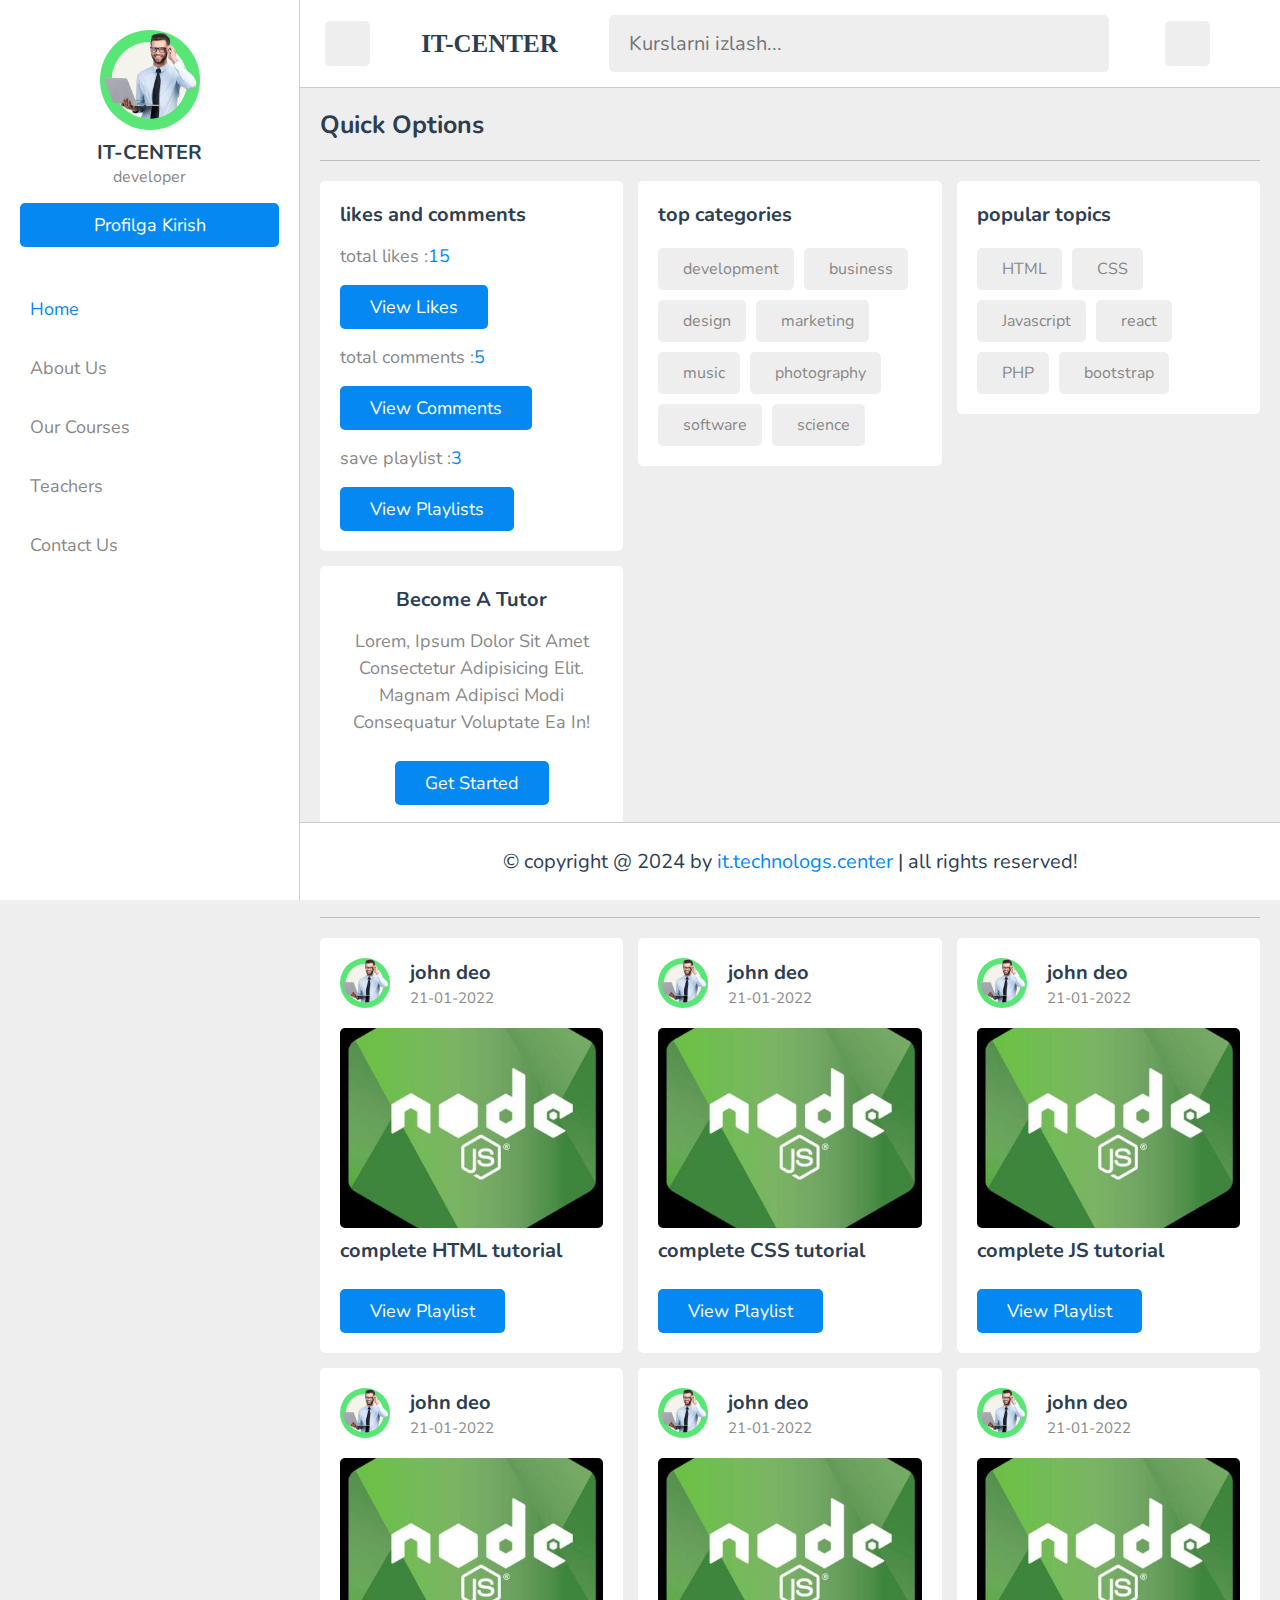
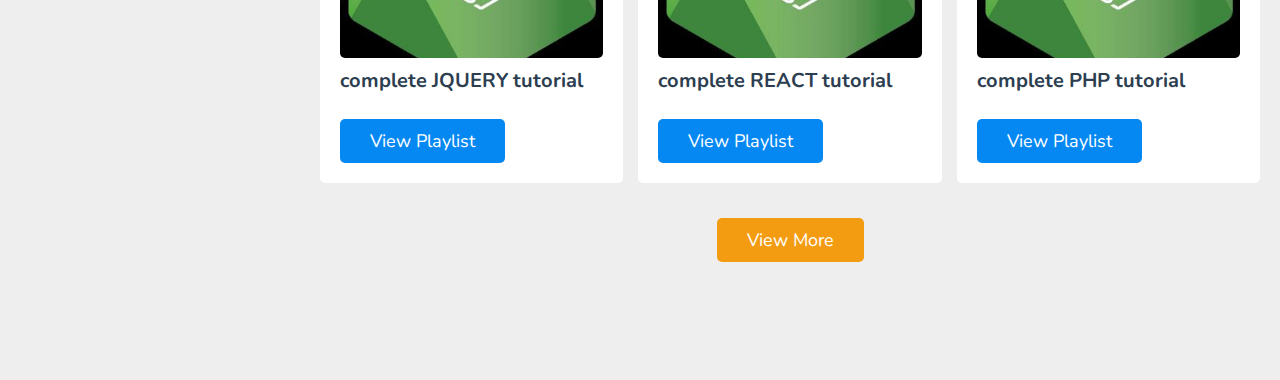
<file: it-center-website/index.html>
<!DOCTYPE html>
<html lang="en">
<head>
  <meta charset="UTF-8">
  <meta name="viewport" content="width=device-width, initial-scale=1.0">
  <title>Home</title>

  <!-- font awesome links -->
  <link rel="stylesheet" href="https://cdnjs.cloudflare.com/ajax/libs/font-awesome/6.5.2/css/all.min.css"
    integrity="sha512-SnH5WK+bZxgPHs44uWIX+LLJAJ9/2PkPKZ5QiAj6Ta86w+fsb2TkcmfRyVX3pBnMFcV7oQPJkl9QevSCWr3W6A=="
    crossorigin="anonymous" referrerpolicy="no-referrer" />

  <!-- style css links -->
  <link rel="stylesheet" href="./css/style.css">
</head>
<body>

  <!-- header section -->
  <header class="header">
    <section class="flex">
      <div class="icons">
        <div id="menu-btn" class="fas fa-bars"></div>
      </div>
      <a href="index.html" class="logo">IT-CENTER</a>

      <form action="#" method="post" class="search-form">
        <input type="text" name="search_box" placeholder="Kurslarni izlash..." maxlength="100" required>
        <button type="submit" class="fas fa-search" name="search_box"></button>
      </form>
      <div class="icons">
        <div id="search-btn" class="fas fa-search"></div>
        <div id="user-btn" class="fas fa-user"></div>
        <div id="toggle-btn" class="fas fa-sun"></div>
      </div>
      <div class="profile">
        <img src="./images/logo.jpg" alt="">
        <h3>IT-CENTER</h3>
        <span>developer</span>
        <a href="profile.html" class="btn">Profilga Kirish</a>
        <div class="flex-btn">
          <a href="login.html" class="option-btn">Login</a>
          <a href="register.html" class="option-btn">register</a>
        </div>
      </div>
    </section>
  </header>
  <!-- header section -->

  <!-- Side-bar section satr -->
  <div class="side-bar">
    <div class="close-side-bar">
      <i class="fas fa-close"></i>
    </div>

    <div class="profile">
      <img src="./images/logo.jpg" alt="">
      <h3>IT-CENTER</h3>
      <span>developer</span>
      <a href="profile.html" class="btn">Profilga Kirish</a>
    </div>
    <nav class="navbar">
      <a href="#"><i class="fas fa-home"></i><span class="active">home</span></a>
      <a href="about.html"><i class="fas fa-question"></i><span>about us</span></a>
      <a href="courses.html"><i class="fas fa-graduation-cap"></i><span>our courses</span></a>
      <a href="teacher.html"><i class="fas fa-chalkboard-user"></i><span>teachers</span></a>
      <a href="contact.html"><i class="fas fa-headset"></i><span>contact us</span></a>
    </nav>
  </div>
  <!-- Side-bar section end -->


  <!-- quick section options start-->
  <section class="quick-select">
    <h1 class="heading">quick options</h1>
    <div class="box-container">
      <div class="box">
        <h3 class="title">likes and comments</h3>
        <p>total likes :<span>15</span></p>
        <a href="#" class="inline-btn">view likes</a>
        <p>total comments :<span>5</span></p>
        <a href="#" class="inline-btn">view comments</a>
        <p>save playlist :<span>3</span></p>
        <a href="#" class="inline-btn">view playlists</a>
      </div>
      <div class="box">
        <h3 class="title">top categories</h3>
        <div class="flex">
          <a href=""><i class="fas fa-code"></i><span>development</span></a>
          <a href=""><i class="fas fa-chart-simple"></i><span>business</span></a>
          <a href=""><i class="fas fa-pen"></i><span><span>design</span></span></a>
          <a href=""><i class="fas fa-chart-line"></i><span>marketing</span></a>
          <a href=""><i class="fas fa-music"></i><span>music</span></a>
          <a href=""><i class="fas fa-camera"></i><span>photography</span></a>
          <a href=""><i class="fas fa-cog"></i><span>software</span></a>
          <a href=""><i class="fas fa-vial"></i><span>science</span></a>
        </div>
      </div>
      <div class="box">
        <h3 class="title">popular topics</h3>
        <div class="flex">
          <a href="#"><i class="fas fa-html5"></i><span>HTML</span></a>
          <a href="#"><i class="fas fa-css3"></i><span>CSS</span></a>
          <a href="#"><i class="fas fa-js"></i><span>Javascript</span></a>
          <a href="#"><i class="fas fa-react"></i><span>react</span></a>
          <a href="#"><i class="fas fa-php"></i><span>PHP</span></a>
          <a href="#"><i class="fas fa-bootstrap"></i><span>bootstrap</span></a>
        </div>
      </div>

      <div class="box tutor">
        <h3 class="title">become a tutor</h3>
        <p>Lorem, ipsum dolor sit amet consectetur adipisicing elit. Magnam adipisci modi consequatur voluptate ea in!</p>
        <a href="register.html" class="inline-btn">get started</a>
      </div>
    </div>
  </section>
  <!-- quick section options end-->


  <!-- courses section start-->
  <section class="courses">
    <h1 class="heading">our courses</h1>
    <div class="box-container">
      <div class="box">
        <div class="tutor">
          <img src="images/logo.jpg" alt="">
          <div>
            <h3>john deo</h3>
            <span>21-01-2022</span>
          </div>
        </div>
        <img src="images/node.jpg" class="thumb" alt="">
        <h3 class="title">complete HTML tutorial</h3>
        <a href="playlist.html" class="inline-btn">view playlist</a>
      </div>
      <div class="box">
        <div class="tutor">
          <img src="images/logo.jpg" alt="">
          <div>
            <h3>john deo</h3>
            <span>21-01-2022</span>
          </div>
        </div>
        <img src="images/node.jpg" class="thumb" alt="">
        <h3 class="title">complete CSS tutorial</h3>
        <a href="playlist.html" class="inline-btn">view playlist</a>
      </div>
      <div class="box">
        <div class="tutor">
          <img src="images/logo.jpg" alt="">
          <div>
            <h3>john deo</h3>
            <span>21-01-2022</span>
          </div>
        </div>
        <img src="images/node.jpg" class="thumb" alt="">
        <h3 class="title">complete JS tutorial</h3>
        <a href="playlist.html" class="inline-btn">view playlist</a>
      </div>
      <div class="box">
        <div class="tutor">
          <img src="images/logo.jpg" alt="">
          <div>
            <h3>john deo</h3>
            <span>21-01-2022</span>
          </div>
        </div>
        <img src="images/node.jpg" class="thumb" alt="">
        <h3 class="title">complete JQUERY tutorial</h3>
        <a href="playlist.html" class="inline-btn">view playlist</a>
      </div>
      <div class="box">
        <div class="tutor">
          <img src="images/logo.jpg" alt="">
          <div>
            <h3>john deo</h3>
            <span>21-01-2022</span>
          </div>
        </div>
        <img src="images/node.jpg" class="thumb" alt="">
        <h3 class="title">complete REACT tutorial</h3>
        <a href="playlist.html" class="inline-btn">view playlist</a>
      </div>
      <div class="box">
        <div class="tutor">
          <img src="images/logo.jpg" alt="">
          <div>
            <h3>john deo</h3>
            <span>21-01-2022</span>
          </div>
        </div>
        <img src="images/node.jpg" class="thumb" alt="">
        <h3 class="title">complete PHP tutorial</h3>
        <a href="playlist.html" class="inline-btn">view playlist</a>
      </div>
    </div>
    <div class="more-btn">
      <a href="courses.html" class="inline-option-btn">view more</a>
    </div>
  </section>
  <!-- courses section end-->



  <!-- footer section start -->
  <footer class="footer">
    &copy; copyright @ 2024 by <span>it.technologs.center</span> | all rights reserved!
  </footer>
  <!-- footer section start -->

  <script src="./js/script.js"></script>
</body>
</html>
</file>
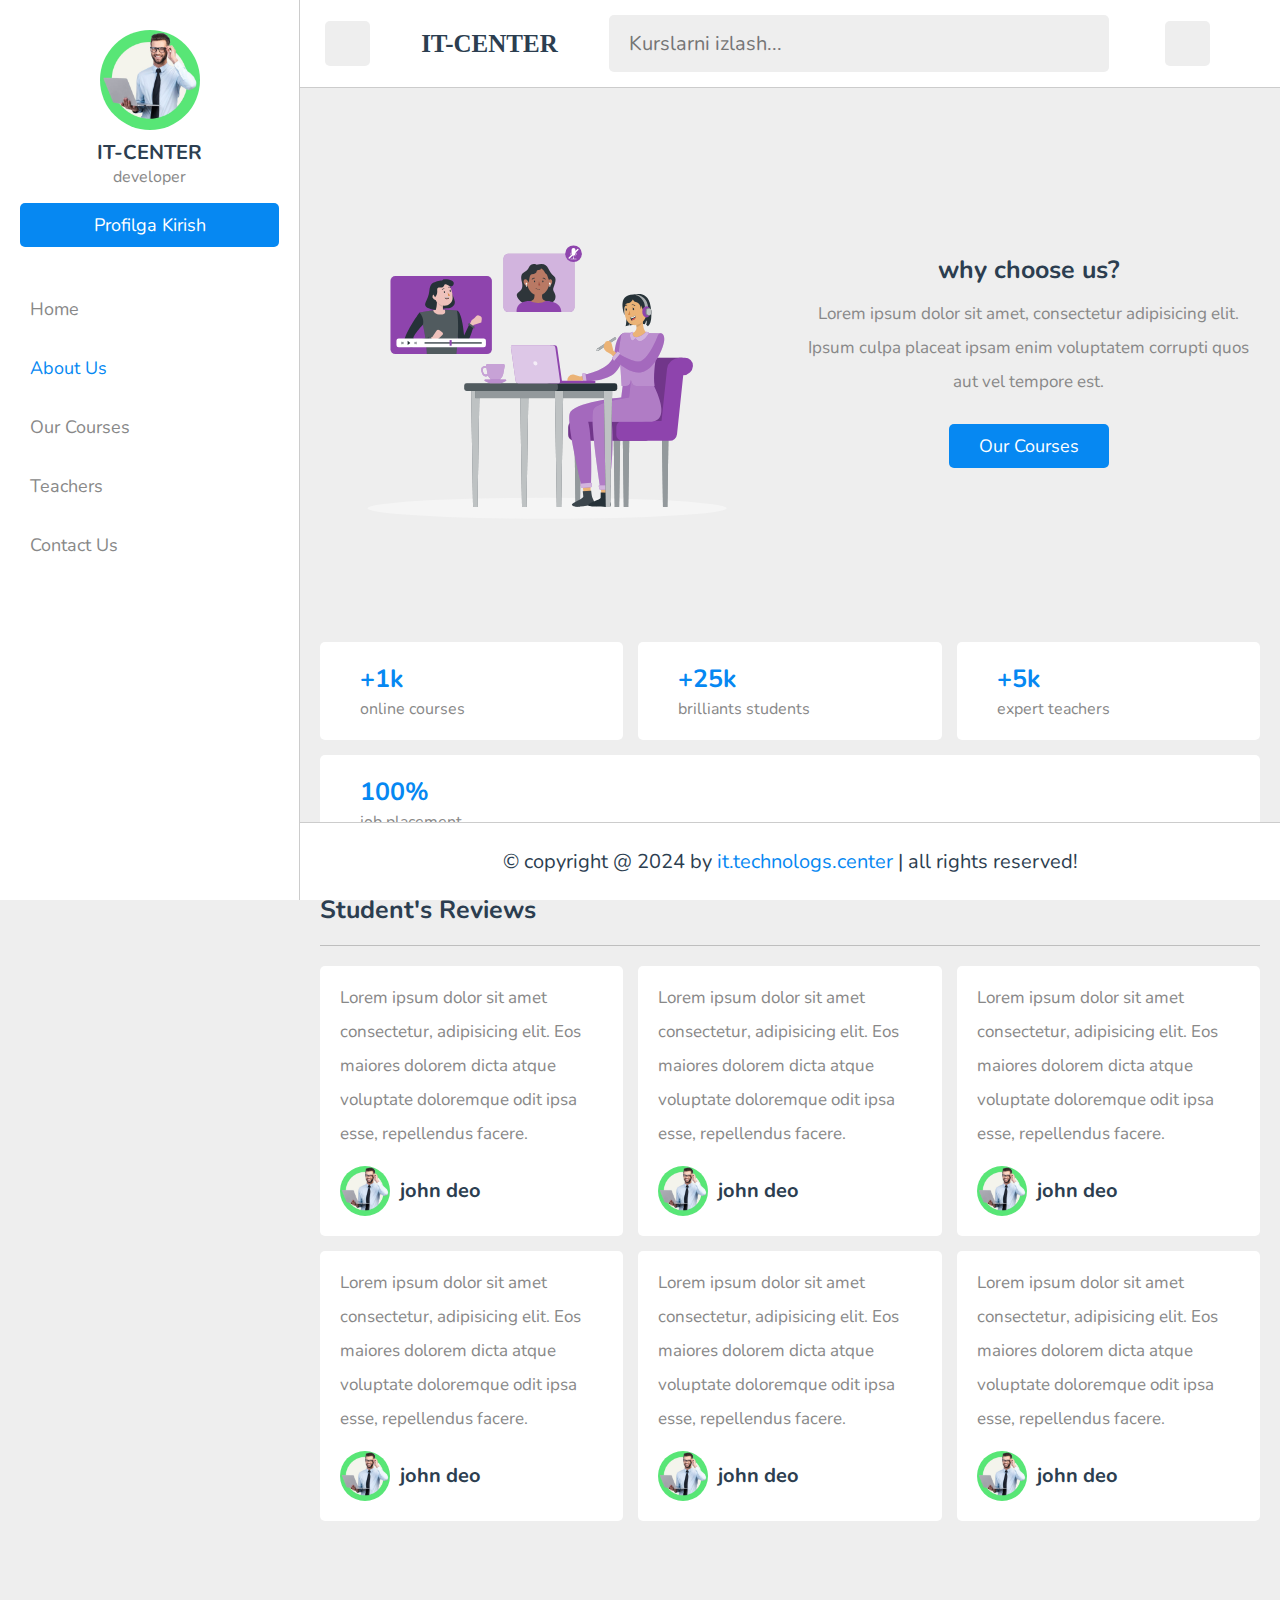
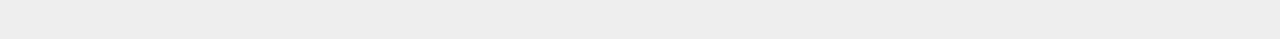
<file: it-center-website/about.html>
<!DOCTYPE html>
<html lang="en">

<head>
  <meta charset="UTF-8">
  <meta name="viewport" content="width=device-width, initial-scale=1.0">
  <title>Home</title>

  <!-- font awesome links -->
  <link rel="stylesheet" href="https://cdnjs.cloudflare.com/ajax/libs/font-awesome/6.5.2/css/all.min.css"
    integrity="sha512-SnH5WK+bZxgPHs44uWIX+LLJAJ9/2PkPKZ5QiAj6Ta86w+fsb2TkcmfRyVX3pBnMFcV7oQPJkl9QevSCWr3W6A=="
    crossorigin="anonymous" referrerpolicy="no-referrer" />

  <!-- style css links -->
  <link rel="stylesheet" href="./css/style.css">
</head>

<body>
  <!-- header section -->
  <header class="header">
    <section class="flex">
      <div class="icons">
      <div id="menu-btn" class="fas fa-bars"></div>
    </div>
      <a href="index.html" class="logo">IT-CENTER</a>

      <form action="#" method="post" class="search-form">
        <input type="text" name="search_box" placeholder="Kurslarni izlash..." maxlength="100" required>
        <button type="submit" class="fas fa-search" name="search_box"></button>
      </form>
      <div class="icons">
        <div id="search-btn" class="fas fa-search"></div>
        <div id="user-btn" class="fas fa-user"></div>
        <div id="toggle-btn" class="fas fa-sun"></div>
      </div>
      <div class="profile">
        <img src="./images/logo.jpg" alt="">
        <h3>IT-CENTER</h3>
        <span>developer</span>
        <a href="profile.html" class="btn">Profilga Kirish</a>
        <div class="flex-btn">
          <a href="login.html" class="option-btn">Login</a>
          <a href="register.html" class="option-btn">register</a>
        </div>
      </div>
    </section>
  </header>
  <!-- header section -->
  <!-- Side-bar section satr -->
  <div class="side-bar">
    <div class="close-side-bar">
      <i class="fas fa-close"></i>
    </div>

    <div class="profile">
      <img src="./images/logo.jpg" alt="">
      <h3>IT-CENTER</h3>
      <span>developer</span>
      <a href="profile.html" class="btn">Profilga Kirish</a>
    </div>
    <nav class="navbar">
      <a href="index.html"><i class="fas fa-home"></i><span>home</span></a>
      <a href="#"><i class="fas fa-question"></i><span class="active">about us</span></a>
      <a href="courses.html"><i class="fas fa-graduation-cap"></i><span>our courses</span></a>
      <a href="teacher.html"><i class="fas fa-chalkboard-user"></i><span>teachers</span></a>
      <a href="contact.html"><i class="fas fa-headset"></i><span>contact us</span></a>
    </nav>
  </div>
  <!-- Side-bar section end -->


  <!-- about section start -->

    <section class="about">
      <div class="row">

        <div class="image">
          <img src="images/about-img.svg" alt="">
        </div>
        <div class="content">
          <h3>why choose us?</h3>
          <p>Lorem ipsum dolor sit amet, consectetur adipisicing elit. Ipsum culpa placeat ipsam enim voluptatem corrupti quos aut vel tempore est.</p>
          <a href="courses.html" class="inline-btn">our courses</a>
        </div>
      </div>
      <div class="box-container">
        <div class="box">
          <i class="fas fa-graduation-cap"></i>
          <div>
            <h3>+1k</h3>
            <span>online courses</span>
          </div>
        </div>
        <div class="box">
          <i class="fas fa-user-graduate"></i>
          <div>
            <h3>+25k</h3>
            <span>brilliants students</span>
          </div>
        </div>
        <div class="box">
          <i class="fas fa-chalkboard-user"></i>
          <div>
            <h3>+5k</h3>
            <span>expert teachers</span>
          </div>
        </div>
        <div class="box">
          <i class="fas fa-briefcase"></i>
          <div>
            <h3>100%</h3>
            <span>job placement</span>
          </div>
        </div>


      </div>
    </section>
  <!-- about section end -->


  <!-- reviews section start -->

    <section class="reviews">
      <h1 class="heading">Student's reviews</h1>

      <div class="box-container">

        <div class="box">
          <p>Lorem ipsum dolor sit amet consectetur, adipisicing elit. Eos maiores dolorem dicta atque voluptate doloremque odit ipsa esse, repellendus facere.</p>
          <div class="user">
            <img src="images/logo.jpg" alt="">
            <div>
              <h3>john deo</h3>
              <div class="stars">
                <i class="fas fa-star"></i>
                <i class="fas fa-star"></i>
                <i class="fas fa-star"></i>
                <i class="fas fa-star"></i>
                <i class="fas fa-star-half-alt"></i>
              </div>
            </div>
          </div>
        </div>
        <div class="box">
          <p>Lorem ipsum dolor sit amet consectetur, adipisicing elit. Eos maiores dolorem dicta atque voluptate doloremque odit ipsa esse, repellendus facere.</p>
          <div class="user">
            <img src="images/logo.jpg" alt="">
            <div>
              <h3>john deo</h3>
              <div class="stars">
                <i class="fas fa-star"></i>
                <i class="fas fa-star"></i>
                <i class="fas fa-star"></i>
                <i class="fas fa-star"></i>
                <i class="fas fa-star-half-alt"></i>
              </div>
            </div>
          </div>
        </div>
        <div class="box">
          <p>Lorem ipsum dolor sit amet consectetur, adipisicing elit. Eos maiores dolorem dicta atque voluptate doloremque odit ipsa esse, repellendus facere.</p>
          <div class="user">
            <img src="images/logo.jpg" alt="">
            <div>
              <h3>john deo</h3>
              <div class="stars">
                <i class="fas fa-star"></i>
                <i class="fas fa-star"></i>
                <i class="fas fa-star"></i>
                <i class="fas fa-star"></i>
                <i class="fas fa-star-half-alt"></i>
              </div>
            </div>
          </div>
        </div>
        <div class="box">
          <p>Lorem ipsum dolor sit amet consectetur, adipisicing elit. Eos maiores dolorem dicta atque voluptate doloremque odit ipsa esse, repellendus facere.</p>
          <div class="user">
            <img src="images/logo.jpg" alt="">
            <div>
              <h3>john deo</h3>
              <div class="stars">
                <i class="fas fa-star"></i>
                <i class="fas fa-star"></i>
                <i class="fas fa-star"></i>
                <i class="fas fa-star"></i>
                <i class="fas fa-star-half-alt"></i>
              </div>
            </div>
          </div>
        </div>
        <div class="box">
          <p>Lorem ipsum dolor sit amet consectetur, adipisicing elit. Eos maiores dolorem dicta atque voluptate doloremque odit ipsa esse, repellendus facere.</p>
          <div class="user">
            <img src="images/logo.jpg" alt="">
            <div>
              <h3>john deo</h3>
              <div class="stars">
                <i class="fas fa-star"></i>
                <i class="fas fa-star"></i>
                <i class="fas fa-star"></i>
                <i class="fas fa-star"></i>
                <i class="fas fa-star-half-alt"></i>
              </div>
            </div>
          </div>
        </div>
        <div class="box">
          <p>Lorem ipsum dolor sit amet consectetur, adipisicing elit. Eos maiores dolorem dicta atque voluptate doloremque odit ipsa esse, repellendus facere.</p>
          <div class="user">
            <img src="images/logo.jpg" alt="">
            <div>
              <h3>john deo</h3>
              <div class="stars">
                <i class="fas fa-star"></i>
                <i class="fas fa-star"></i>
                <i class="fas fa-star"></i>
                <i class="fas fa-star"></i>
                <i class="fas fa-star-half-alt"></i>
              </div>
            </div>
          </div>
        </div>
      </div>
    </section>
  <!-- reviews section end -->





  <!-- footer section start -->
  <footer class="footer">
    &copy; copyright @ 2024 by <span>it.technologs.center</span> | all rights reserved!
  </footer>
  <!-- footer section start -->

  <script src="./js/script.js"></script>
</body>

</html>
</file>
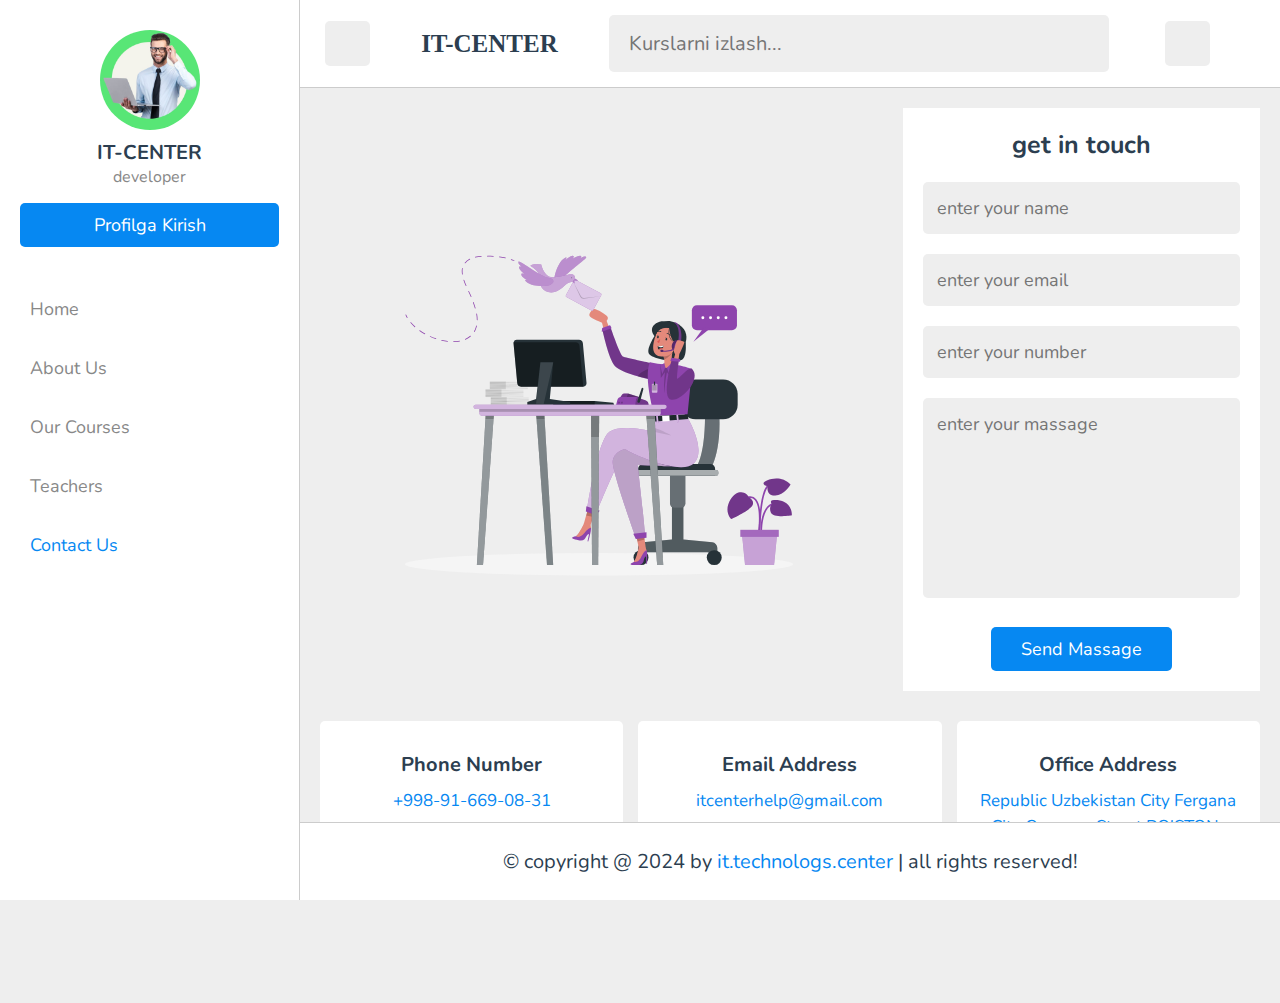
<file: it-center-website/contact.html>
<!DOCTYPE html>
<html lang="en">

<head>
  <meta charset="UTF-8">
  <meta name="viewport" content="width=device-width, initial-scale=1.0">
  <title>Home</title>

  <!-- font awesome links -->
  <link rel="stylesheet" href="https://cdnjs.cloudflare.com/ajax/libs/font-awesome/6.5.2/css/all.min.css"
    integrity="sha512-SnH5WK+bZxgPHs44uWIX+LLJAJ9/2PkPKZ5QiAj6Ta86w+fsb2TkcmfRyVX3pBnMFcV7oQPJkl9QevSCWr3W6A=="
    crossorigin="anonymous" referrerpolicy="no-referrer" />

  <!-- style css links -->
  <link rel="stylesheet" href="./css/style.css">
</head>

<body>
  <!-- header section -->
  <header class="header">
    <section class="flex">
      <div class="icons">
        <div id="menu-btn" class="fas fa-bars"></div>
      </div>
      <a href="index.html" class="logo">IT-CENTER</a>

      <form action="#" method="post" class="search-form">
        <input type="text" name="search_box" placeholder="Kurslarni izlash..." maxlength="100" required>
        <button type="submit" class="fas fa-search" name="search_box"></button>
      </form>
      <div class="icons">
        <div id="search-btn" class="fas fa-search"></div>
        <div id="user-btn" class="fas fa-user"></div>
        <div id="toggle-btn" class="fas fa-sun"></div>
      </div>
      <div class="profile">
        <img src="./images/logo.jpg" alt="">
        <h3>IT-CENTER</h3>
        <span>developer</span>
        <a href="profile.html" class="btn">Profilga Kirish</a>
        <div class="flex-btn">
          <a href="login.html" class="option-btn">Login</a>
          <a href="register.html" class="option-btn">register</a>
        </div>
      </div>
    </section>
  </header>
  <!-- header section -->
  <!-- Side-bar section satr -->
  <div class="side-bar">
    <div class="close-side-bar">
      <i class="fas fa-close"></i>
    </div>

    <div class="profile">
      <img src="./images/logo.jpg" alt="">
      <h3>IT-CENTER</h3>
      <span>developer</span>
      <a href="profile.html" class="btn">Profilga Kirish</a>
    </div>
    <nav class="navbar">
      <a href="index.html"><i class="fas fa-home"></i><span>home</span></a>
      <a href="about.html"><i class="fas fa-question"></i><span>about us</span></a>
      <a href="courses.html"><i class="fas fa-graduation-cap"></i><span>our courses</span></a>
      <a href="teacher.html"><i class="fas fa-chalkboard-user"></i><span>teachers</span></a>
      <a href="#"><i class="fas fa-headset"></i><span class="active">contact us</span></a>
    </nav>
  </div>
  <!-- Side-bar section end -->


  <!-- contact section start -->
  <section class="contact">
    <div class="row">
      <div class="image">
        <img src="images/contact-img.svg" alt="">
      </div>
      <form action="" method="post">
        <h3>get in touch</h3>
        <input type="text" placeholder="enter your name" required maxlength="100" name="name" class="box">
        <input type="email" placeholder="enter your email" required maxlength="100" name="email" class="box">
        <input type="number" placeholder="enter your number" required maxlength="100" name="number" class="box">
        <textarea name="msg" class="box" cols="30" rows="10" placeholder="enter your massage" required></textarea>
        <input type="submit" value="send massage" class="inline-btn" name="submit">
      </form>
    </div>
    <div class="box-container">
      <div class="box">
        <i class="fas fa-phone"></i>
        <h3>phone number</h3>
        <a href="tel:916690831">+998-91-669-08-31</a>
        <a href="tel:976650831">+998-97-665-08-31</a>
      </div>
      <div class="box">
        <i class="fas fa-envelope"></i>
        <h3>email address</h3>
        <a href="mailto:itcenterhelp@gmail.com">itcenterhelp@gmail.com</a>
        <a href="mailto:itcenterdevadmins@gmail.com">itcenterdevadmins@gmail.com</a>
      </div>
      <div class="box">
        <i class="fa-solid fa-location-dot"></i>
        <h3>office address</h3>
        <a href="#">Republic Uzbekistan City Fergana City Quvasoy Street BO'STON-117  </a>
      </div>
    </div>
  </section>
  <!-- contact section end -->




  <!-- footer section start -->
  <footer class="footer">
    &copy; copyright @ 2024 by <span>it.technologs.center</span> | all rights reserved!
  </footer>
  <!-- footer section start -->

  <script src="./js/script.js"></script>
</body>

</html>
</file>
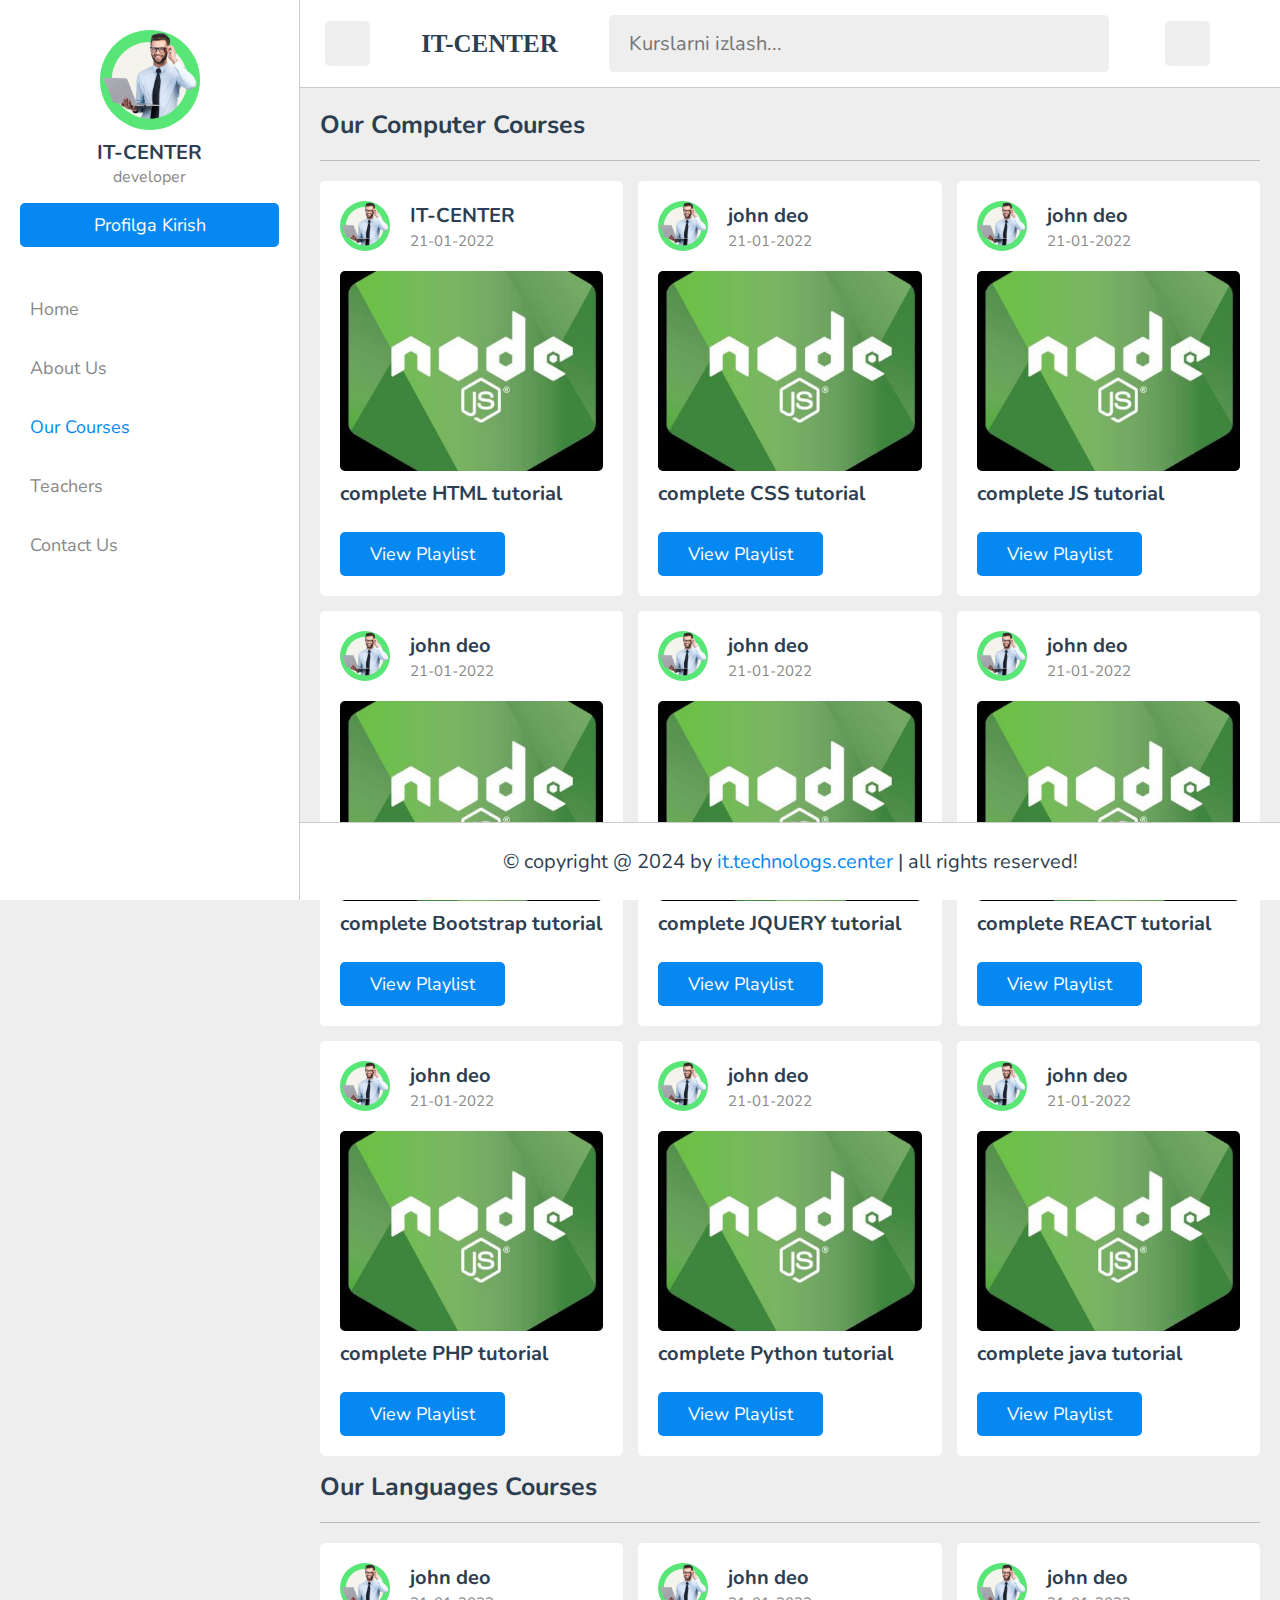
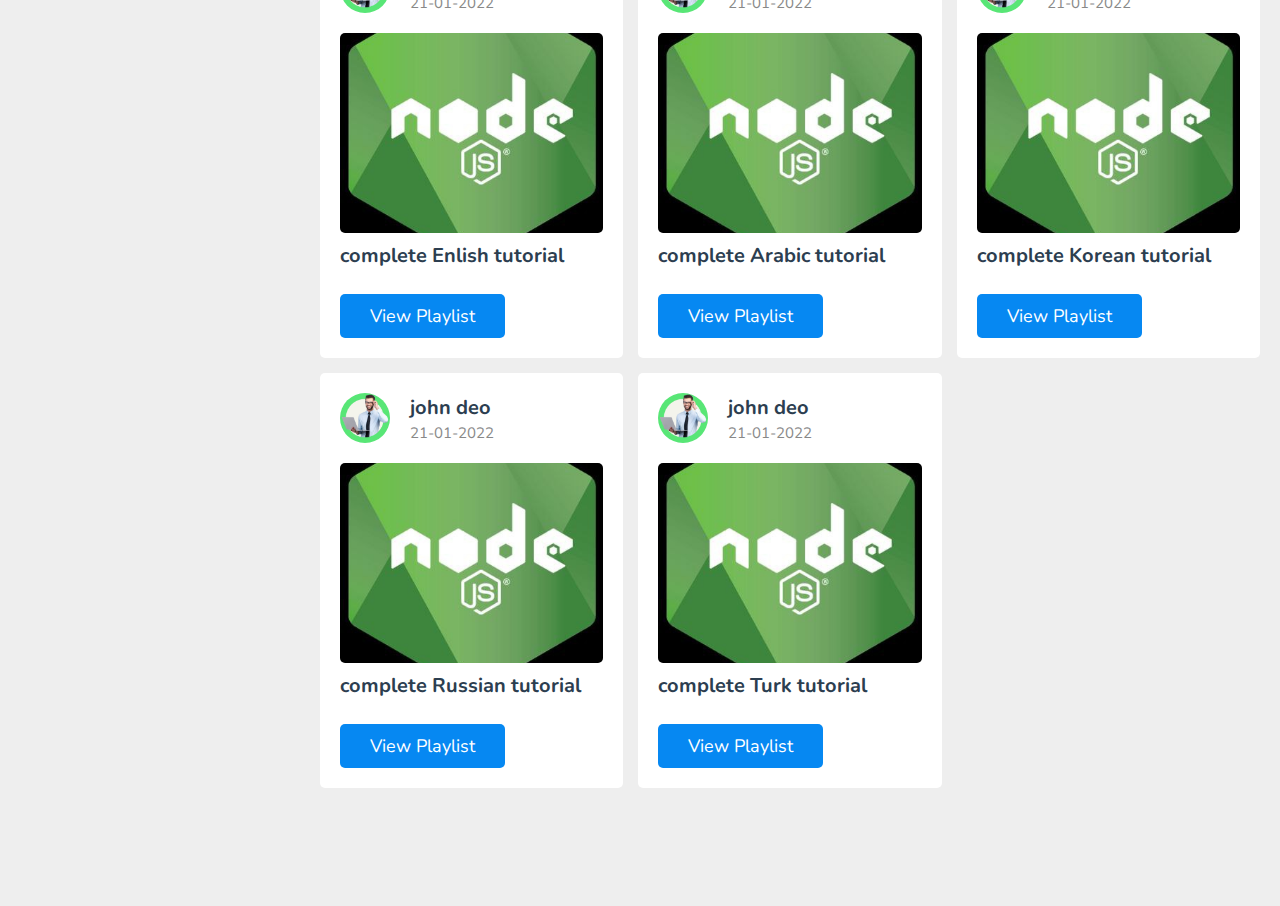
<file: it-center-website/courses.html>
<!DOCTYPE html>
<html lang="en">

<head>
  <meta charset="UTF-8">
  <meta name="viewport" content="width=device-width, initial-scale=1.0">
  <title>Home</title>

  <!-- font awesome links -->
  <link rel="stylesheet" href="https://cdnjs.cloudflare.com/ajax/libs/font-awesome/6.5.2/css/all.min.css"
    integrity="sha512-SnH5WK+bZxgPHs44uWIX+LLJAJ9/2PkPKZ5QiAj6Ta86w+fsb2TkcmfRyVX3pBnMFcV7oQPJkl9QevSCWr3W6A=="
    crossorigin="anonymous" referrerpolicy="no-referrer" />

  <!-- style css links -->
  <link rel="stylesheet" href="./css/style.css">
</head>

<body>
  <!-- header section -->
  <header class="header">
    <section class="flex">
      <div class="icons">
        <div id="menu-btn" class="fas fa-bars"></div>
      </div>
      <a href="index.html" class="logo">IT-CENTER</a>

      <form action="#" method="post" class="search-form">
        <input type="text" name="search_box" placeholder="Kurslarni izlash..." maxlength="100" required>
        <button type="submit" class="fas fa-search" name="search_box"></button>
      </form>
      <div class="icons">
        <div id="search-btn" class="fas fa-search"></div>
        <div id="user-btn" class="fas fa-user"></div>
        <div id="toggle-btn" class="fas fa-sun"></div>
      </div>
      <div class="profile">
        <img src="./images/logo.jpg" alt="">
        <h3>IT-CENTER</h3>
        <span>developer</span>
        <a href="profile.html" class="btn">Profilga Kirish</a>
        <div class="flex-btn">
          <a href="login.html" class="option-btn">Login</a>
          <a href="register.html" class="option-btn">register</a>
        </div>
      </div>
    </section>
  </header>
  <!-- header section -->
  <!-- Side-bar section satr -->
  <div class="side-bar">
    <div class="close-side-bar">
      <i class="fas fa-close"></i>
    </div>

    <div class="profile">
      <img src="./images/logo.jpg" alt="">
      <h3>IT-CENTER</h3>
      <span>developer</span>
      <a href="profile.html" class="btn">Profilga Kirish</a>
    </div>
    <nav class="navbar">
      <a href="index.html"><i class="fas fa-home"></i><span>home</span></a>
      <a href="about.html"><i class="fas fa-question"></i><span>about us</span></a>
      <a href="#"><i class="fas fa-graduation-cap"></i><span class="active">our courses</span></a>
      <a href="teacher.html"><i class="fas fa-chalkboard-user"></i><span>teachers</span></a>
      <a href="contact.html"><i class="fas fa-headset"></i><span>contact us</span></a>
    </nav>
  </div>
  <!-- Side-bar section end -->

  <!-- courses section start-->
  <section class="courses">
    <h1 class="heading">our computer courses</h1>
    <div class="box-container">
      <div class="box">
        <div class="tutor">
          <img src="images/logo.jpg" alt="">
          <div>
            <h3>IT-CENTER</h3>
            <span>21-01-2022</span>
          </div>
        </div>
        <img src="images/node.jpg" class="thumb" alt="">
        <h3 class="title">complete HTML tutorial</h3>
        <a href="playlist.html" class="inline-btn">view playlist</a>
      </div>
      <div class="box">
        <div class="tutor">
          <img src="images/logo.jpg" alt="">
          <div>
            <h3>john deo</h3>
            <span>21-01-2022</span>
          </div>
        </div>
        <img src="images/node.jpg" class="thumb" alt="">
        <h3 class="title">complete CSS tutorial</h3>
        <a href="playlist.html" class="inline-btn">view playlist</a>
      </div>
      <div class="box">
        <div class="tutor">
          <img src="images/logo.jpg" alt="">
          <div>
            <h3>john deo</h3>
            <span>21-01-2022</span>
          </div>
        </div>
        <img src="images/node.jpg" class="thumb" alt="">
        <h3 class="title">complete JS tutorial</h3>
        <a href="playlist.html" class="inline-btn">view playlist</a>
      </div>
      <div class="box">
        <div class="tutor">
          <img src="images/logo.jpg" alt="">
          <div>
            <h3>john deo</h3>
            <span>21-01-2022</span>
          </div>
        </div>
        <img src="images/node.jpg" class="thumb" alt="">
        <h3 class="title">complete Bootstrap tutorial</h3>
        <a href="playlist.html" class="inline-btn">view playlist</a>
      </div>
      <div class="box">
        <div class="tutor">
          <img src="images/logo.jpg" alt="">
          <div>
            <h3>john deo</h3>
            <span>21-01-2022</span>
          </div>
        </div>
        <img src="images/node.jpg" class="thumb" alt="">
        <h3 class="title">complete JQUERY tutorial</h3>
        <a href="playlist.html" class="inline-btn">view playlist</a>
      </div>
      <div class="box">
        <div class="tutor">
          <img src="images/logo.jpg" alt="">
          <div>
            <h3>john deo</h3>
            <span>21-01-2022</span>
          </div>
        </div>
        <img src="images/node.jpg" class="thumb" alt="">
        <h3 class="title">complete REACT tutorial</h3>
        <a href="playlist.html" class="inline-btn">view playlist</a>
      </div>
      <div class="box">
        <div class="tutor">
          <img src="images/logo.jpg" alt="">
          <div>
            <h3>john deo</h3>
            <span>21-01-2022</span>
          </div>
        </div>
        <img src="images/node.jpg" class="thumb" alt="">
        <h3 class="title">complete PHP tutorial</h3>
        <a href="playlist.html" class="inline-btn">view playlist</a>
      </div>
      <div class="box">
        <div class="tutor">
          <img src="images/logo.jpg" alt="">
          <div>
            <h3>john deo</h3>
            <span>21-01-2022</span>
          </div>
        </div>
        <img src="images/node.jpg" class="thumb" alt="">
        <h3 class="title">complete Python tutorial</h3>
        <a href="playlist.html" class="inline-btn">view playlist</a>
      </div>
      <div class="box">
        <div class="tutor">
          <img src="images/logo.jpg" alt="">
          <div>
            <h3>john deo</h3>
            <span>21-01-2022</span>
          </div>
        </div>
        <img src="images/node.jpg" class="thumb" alt="">
        <h3 class="title">complete java tutorial</h3>
        <a href="playlist.html" class="inline-btn">view playlist</a>
      </div>
    </div>
    <br>
    <h1 class="heading">our languages courses</h1>
    <div class="box-container">
      <div class="box">
        <div class="tutor">
          <img src="images/logo.jpg" alt="">
          <div>
            <h3>john deo</h3>
            <span>21-01-2022</span>
          </div>
        </div>
        <img src="images/node.jpg" class="thumb" alt="">
        <h3 class="title">complete Enlish tutorial</h3>
        <a href="playlist.html" class="inline-btn">view playlist</a>
      </div>
      <div class="box">
        <div class="tutor">
          <img src="images/logo.jpg" alt="">
          <div>
            <h3>john deo</h3>
            <span>21-01-2022</span>
          </div>
        </div>
        <img src="images/node.jpg" class="thumb" alt="">
        <h3 class="title">complete Arabic tutorial</h3>
        <a href="playlist.html" class="inline-btn">view playlist</a>
      </div>
      <div class="box">
        <div class="tutor">
          <img src="images/logo.jpg" alt="">
          <div>
            <h3>john deo</h3>
            <span>21-01-2022</span>
          </div>
        </div>
        <img src="images/node.jpg" class="thumb" alt="">
        <h3 class="title">complete Korean tutorial</h3>
        <a href="playlist.html" class="inline-btn">view playlist</a>
      </div>
      <div class="box">
        <div class="tutor">
          <img src="images/logo.jpg" alt="">
          <div>
            <h3>john deo</h3>
            <span>21-01-2022</span>
          </div>
        </div>
        <img src="images/node.jpg" class="thumb" alt="">
        <h3 class="title">complete Russian tutorial</h3>
        <a href="playlist.html" class="inline-btn">view playlist</a>
      </div>
      <div class="box">
        <div class="tutor">
          <img src="images/logo.jpg" alt="">
          <div>
            <h3>john deo</h3>
            <span>21-01-2022</span>
          </div>
        </div>
        <img src="images/node.jpg" class="thumb" alt="">
        <h3 class="title">complete Turk tutorial</h3>
        <a href="playlist.html" class="inline-btn">view playlist</a>
      </div>
    </div>
  </section>
  <!-- courses section end-->



  <!-- footer section start -->
  <footer class="footer">
    &copy; copyright @ 2024 by <span>it.technologs.center</span> | all rights reserved!
  </footer>
  <!-- footer section start -->

  <script src="./js/script.js"></script>
</body>

</html>
</file>
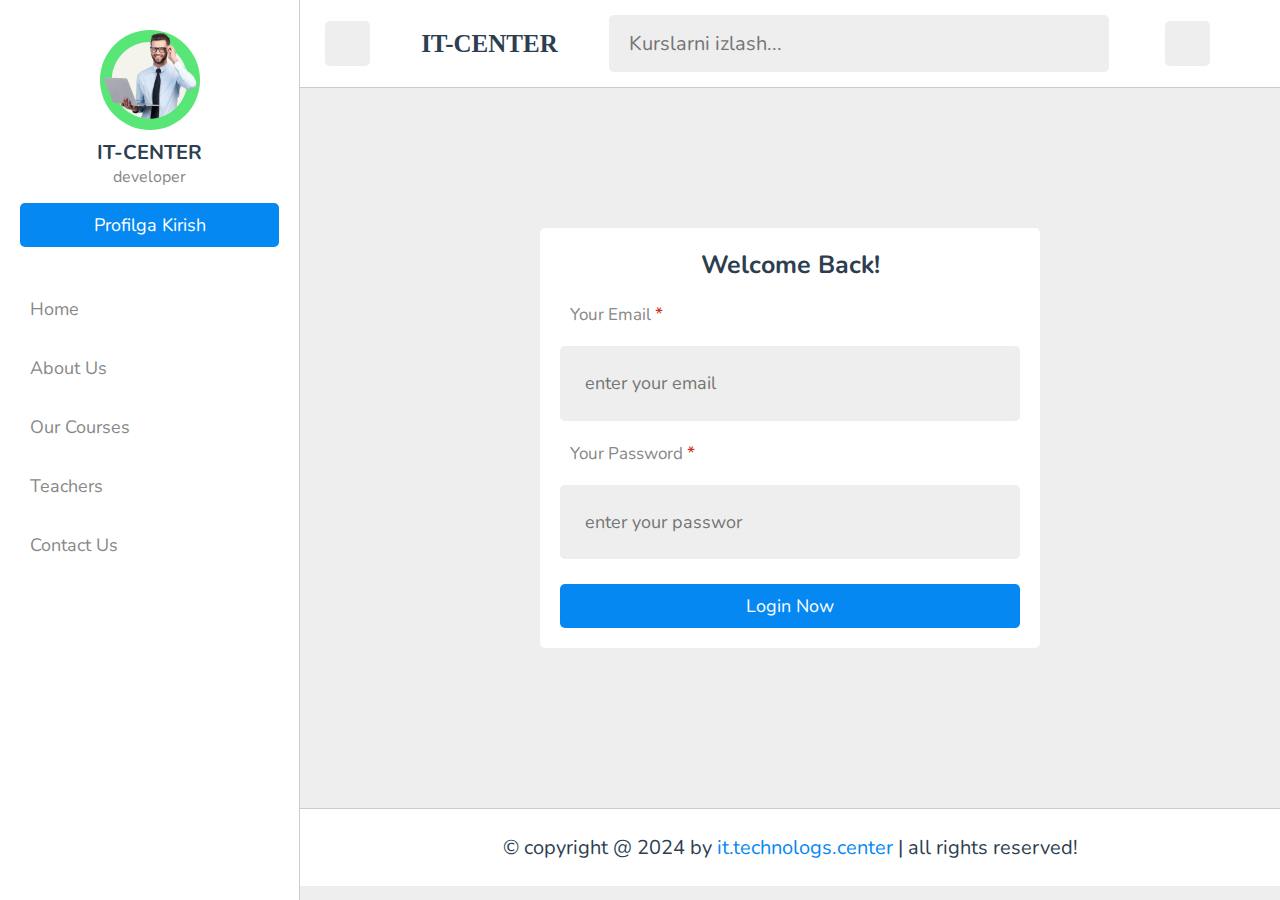
<file: it-center-website/login.html>
<!DOCTYPE html>
<html lang="en">

<head>
  <meta charset="UTF-8">
  <meta name="viewport" content="width=device-width, initial-scale=1.0">
  <title>Home</title>

  <!-- font awesome links -->
  <link rel="stylesheet" href="https://cdnjs.cloudflare.com/ajax/libs/font-awesome/6.5.2/css/all.min.css"
    integrity="sha512-SnH5WK+bZxgPHs44uWIX+LLJAJ9/2PkPKZ5QiAj6Ta86w+fsb2TkcmfRyVX3pBnMFcV7oQPJkl9QevSCWr3W6A=="
    crossorigin="anonymous" referrerpolicy="no-referrer" />

  <!-- style css links -->
  <link rel="stylesheet" href="./css/style.css">
</head>

<body>
  <!-- header section -->
  <header class="header">
    <section class="flex">
      <div class="icons">
        <div id="menu-btn" class="fas fa-bars"></div>
      </div>
      <a href="index.html" class="logo">IT-CENTER</a>

      <form action="#" method="post" class="search-form">
        <input type="text" name="search_box" placeholder="Kurslarni izlash..." maxlength="100" required>
        <button type="submit" class="fas fa-search" name="search_box"></button>
      </form>
      <div class="icons">
        <div id="search-btn" class="fas fa-search"></div>
        <div id="user-btn" class="fas fa-user"></div>
        <div id="toggle-btn" class="fas fa-sun"></div>
      </div>
      <div class="profile">
        <img src="./images/logo.jpg" alt="">
        <h3>IT-CENTER</h3>
        <span>developer</span>
        <a href="profile.html" class="btn">Profilga Kirish</a>
        <div class="flex-btn">
          <a href="login.html" class="option-btn">Login</a>
          <a href="register.html" class="option-btn">register</a>
        </div>
      </div>
    </section>
  </header>
  <!-- header section -->
  <!-- Side-bar section satr -->
  <div class="side-bar">
    <div class="close-side-bar">
      <i class="fas fa-close"></i>
    </div>

    <div class="profile">
      <img src="./images/logo.jpg" alt="">
      <h3>IT-CENTER</h3>
      <span>developer</span>
      <a href="profile.html" class="btn">Profilga Kirish</a>
    </div>
    <nav class="navbar">
      <a href="index.html"><i class="fas fa-home"></i><span>home</span></a>
      <a href="about.html"><i class="fas fa-question"></i><span>about us</span></a>
      <a href="courses.html"><i class="fas fa-graduation-cap"></i><span>our courses</span></a>
      <a href="teacher.html"><i class="fas fa-chalkboard-user"></i><span>teachers</span></a>
      <a href="contact.html"><i class="fas fa-headset"></i><span>contact us</span></a>
    </nav>
  </div>
  <!-- Side-bar section end -->

  <!-- login section start -->
  <section class="form-container">
    <form action="" method="post">
      <h3>Welcome back!</h3>
      <p>your email <span>*</span></p>
      <input type="email" required name="email" maxlength="100" autocomplete="off" class="box" placeholder="enter your email">
      <p>your password <span>*</span></p>
      <input type="password" required name="pass" maxlength="50" class="box" placeholder="enter your passwor">
      <input type="submit" value="Login now" name="submit" class="btn">
    </form>
  </section>
  <!-- login section end -->




  <!-- footer section start -->
  <footer class="footer">
    &copy; copyright @ 2024 by <span>it.technologs.center</span> | all rights reserved!
  </footer>
  <!-- footer section start -->

  <script src="./js/script.js"></script>
</body>

</html>
</file>
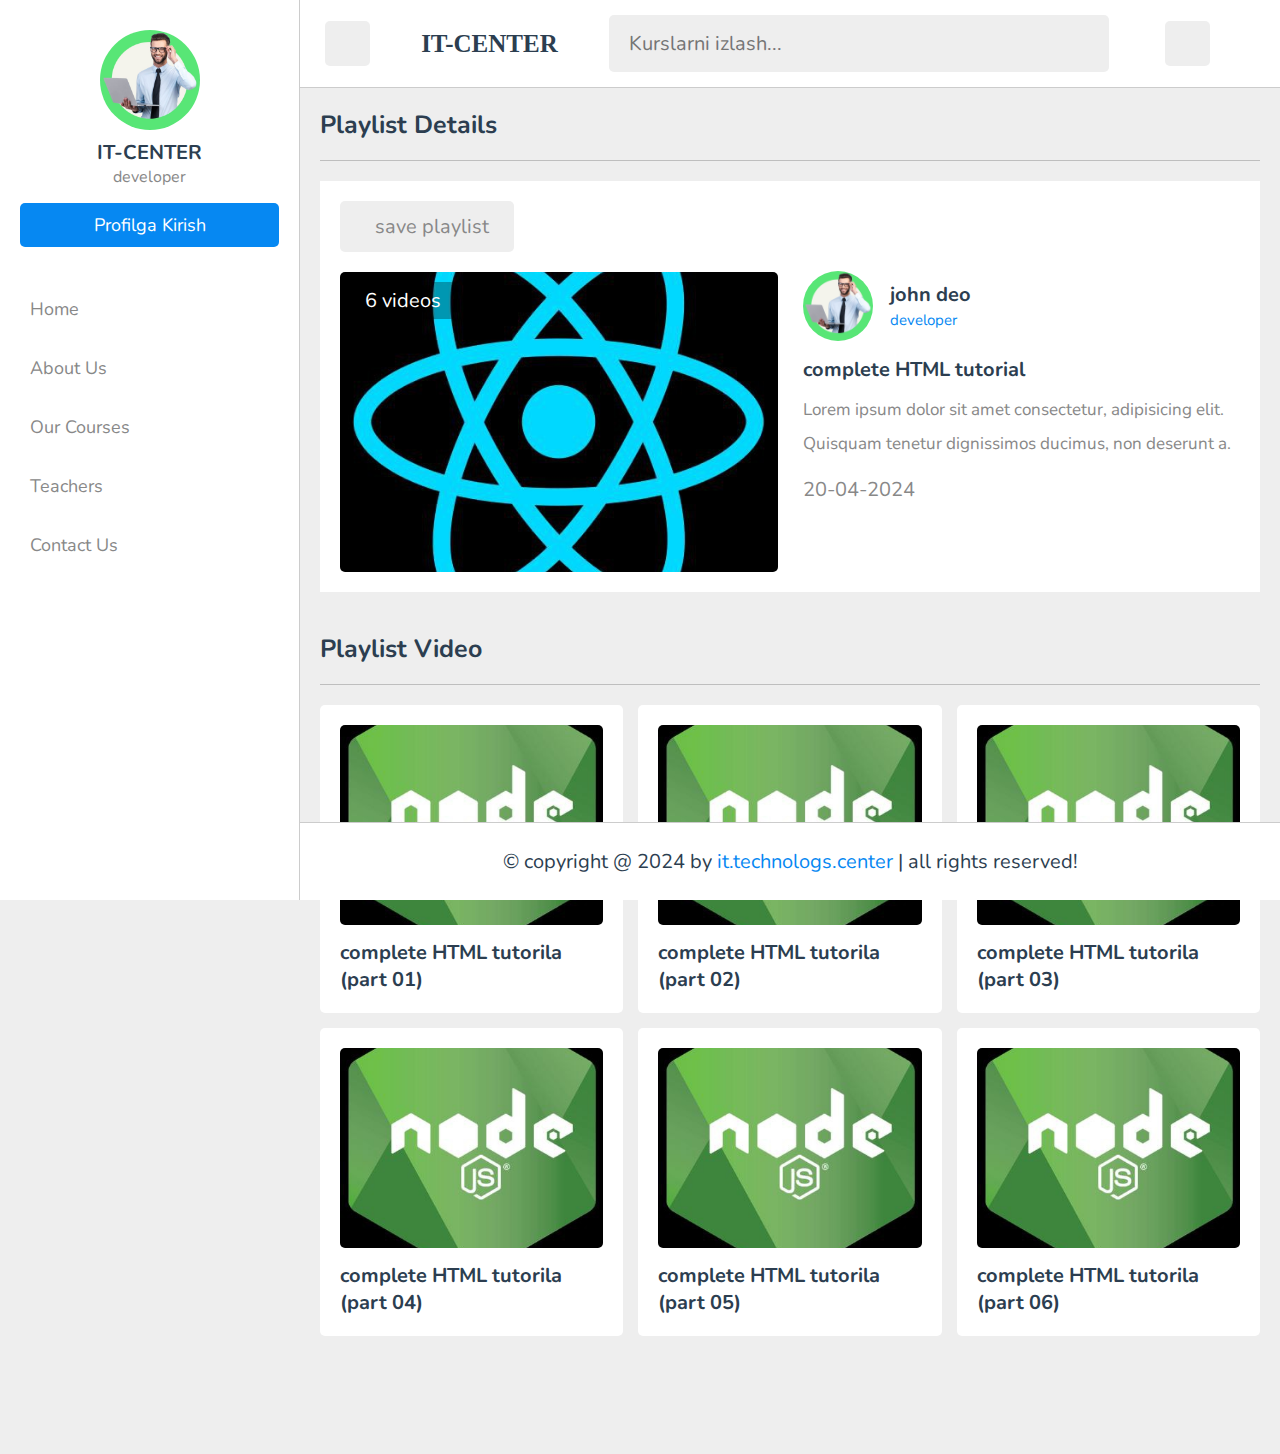
<file: it-center-website/playlist.html>
<!DOCTYPE html>
<html lang="en">

<head>
  <meta charset="UTF-8">
  <meta name="viewport" content="width=device-width, initial-scale=1.0">
  <title>Home</title>

  <!-- font awesome links -->
  <link rel="stylesheet" href="https://cdnjs.cloudflare.com/ajax/libs/font-awesome/6.5.2/css/all.min.css"
    integrity="sha512-SnH5WK+bZxgPHs44uWIX+LLJAJ9/2PkPKZ5QiAj6Ta86w+fsb2TkcmfRyVX3pBnMFcV7oQPJkl9QevSCWr3W6A=="
    crossorigin="anonymous" referrerpolicy="no-referrer" />

  <!-- style css links -->
  <link rel="stylesheet" href="./css/style.css">
</head>

<body>
  <!-- header section -->
  <header class="header">
    <section class="flex">
      <div class="icons">
        <div id="menu-btn" class="fas fa-bars"></div>
      </div>
      <a href="index.html" class="logo">IT-CENTER</a>

      <form action="#" method="post" class="search-form">
        <input type="text" name="search_box" placeholder="Kurslarni izlash..." maxlength="100" required>
        <button type="submit" class="fas fa-search" name="search_box"></button>
      </form>
      <div class="icons">
        <div id="search-btn" class="fas fa-search"></div>
        <div id="user-btn" class="fas fa-user"></div>
        <div id="toggle-btn" class="fas fa-sun"></div>
      </div>
      <div class="profile">
        <img src="./images/logo.jpg" alt="">
        <h3>IT-CENTER</h3>
        <span>developer</span>
        <a href="profile.html" class="btn">Profilga Kirish</a>
        <div class="flex-btn">
          <a href="login.html" class="option-btn">Login</a>
          <a href="register.html" class="option-btn">register</a>
        </div>
      </div>
    </section>
  </header>
  <!-- header section -->
  <!-- Side-bar section satr -->
  <div class="side-bar">
    <div class="close-side-bar">
      <i class="fas fa-close"></i>
    </div>

    <div class="profile">
      <img src="./images/logo.jpg" alt="">
      <h3>IT-CENTER</h3>
      <span>developer</span>
      <a href="profile.html" class="btn">Profilga Kirish</a>
    </div>
    <nav class="navbar">
      <a href="index.html"><i class="fas fa-home"></i><span>home</span></a>
      <a href="about.html"><i class="fas fa-question"></i><span>about us</span></a>
      <a href="courses.html"><i class="fas fa-graduation-cap"></i><span>our courses</span></a>
      <a href="teacher.html"><i class="fas fa-chalkboard-user"></i><span>teachers</span></a>
      <a href="contact.html"><i class="fas fa-headset"></i><span>contact us</span></a>
    </nav>
  </div>
  <!-- Side-bar section end -->

  <!-- playlist section start -->
  <section class="playlist">
    <h1 class="heading">playlist details</h1>
    <div class="row">
      <div class="col">
        <form action="" method="post" class="save-list">
          <button type="submit" class="save_list">
            <i class="fa-solid fa-bookmark"></i> <span>save playlist</span>
          </button>
        </form>
        <div class="thumb">
          <span>6 videos</span>
          <img src="images/react.jpg" alt="">
        </div>
        
      </div>
      <div class="col">
        <div class="tutor">
          <img src="images/logo.jpg" alt="">
          <div>
            <h3>john deo</h3>
            <span>developer</span>
          </div>
        </div>
        
        <div class="details">
          <h3>complete HTML tutorial</h3>
          <p>Lorem ipsum dolor sit amet consectetur, adipisicing elit. Quisquam tenetur dignissimos ducimus, non deserunt a.</p>
          <div class="date"><i class="fas fa-calendar"></i> <span>20-04-2024</span></div>
        </div>
      </div>
    </div>
  </section>
  <!-- playlist section end -->


  <!-- videos container section start -->
  <section class="videos-container">
    <h1 class="heading">playlist video</h1>
    <div class="box-container">
      <a href="watch-video.html" class="box">
        <i class="fas fa-play"></i>
        <img src="images/node.jpg" alt="">
        <h3>complete HTML tutorila (part 01)</h3>
      </a>
      <a href="watch-video.html" class="box">
        <i class="fas fa-play"></i>
        <img src="images/node.jpg" alt="">
        <h3>complete HTML tutorila (part 02)</h3>
      </a>
      <a href="watch-video.html" class="box">
        <i class="fas fa-play"></i>
        <img src="images/node.jpg" alt="">
        <h3>complete HTML tutorila (part 03)</h3>
      </a>
      <a href="watch-video.html" class="box">
        <i class="fas fa-play"></i>
        <img src="images/node.jpg" alt="">
        <h3>complete HTML tutorila (part 04)</h3>
      </a>
      <a href="watch-video.html" class="box">
        <i class="fas fa-play"></i>
        <img src="images/node.jpg" alt="">
        <h3>complete HTML tutorila (part 05)</h3>
      </a>
      <a href="watch-video.html" class="box">
        <i class="fas fa-play"></i>
        <img src="images/node.jpg" alt="">
        <h3>complete HTML tutorila (part 06)</h3>
      </a>
    </div>
  </section>
  <!-- videos container section end -->



  <!-- footer section start -->
  <footer class="footer">
    &copy; copyright @ 2024 by <span>it.technologs.center</span> | all rights reserved!
  </footer>
  <!-- footer section start -->

  <script src="./js/script.js"></script>
</body>

</html>
</file>
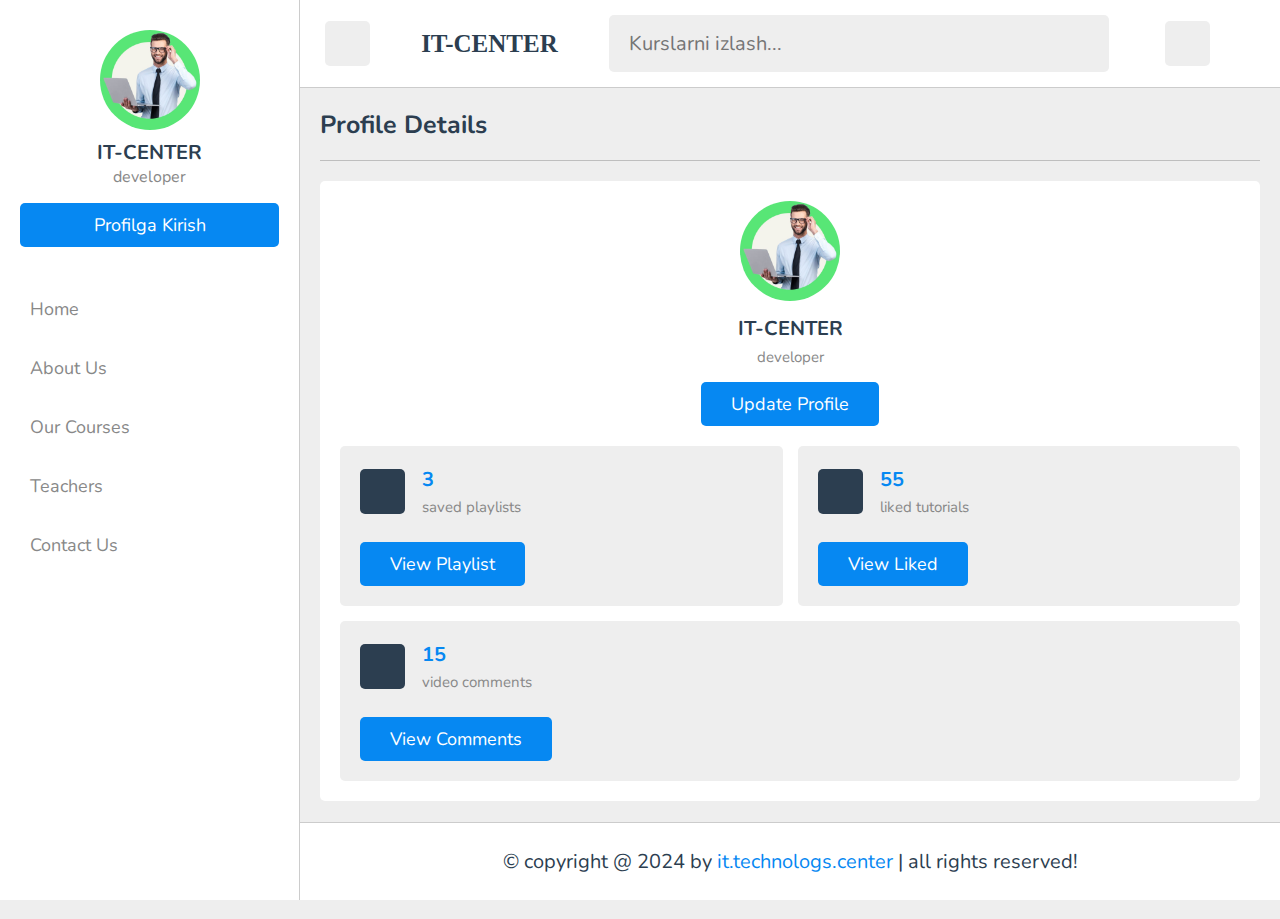
<file: it-center-website/profile.html>
<!DOCTYPE html>
<html lang="en">

<head>
  <meta charset="UTF-8">
  <meta name="viewport" content="width=device-width, initial-scale=1.0">
  <title>Home</title>

  <!-- font awesome links -->
  <link rel="stylesheet" href="https://cdnjs.cloudflare.com/ajax/libs/font-awesome/6.5.2/css/all.min.css"
    integrity="sha512-SnH5WK+bZxgPHs44uWIX+LLJAJ9/2PkPKZ5QiAj6Ta86w+fsb2TkcmfRyVX3pBnMFcV7oQPJkl9QevSCWr3W6A=="
    crossorigin="anonymous" referrerpolicy="no-referrer" />

  <!-- style css links -->
  <link rel="stylesheet" href="./css/style.css">
</head>

<body>
  <!-- header section -->
  <header class="header">
    <section class="flex">
      <div class="icons">
        <div id="menu-btn" class="fas fa-bars"></div>
      </div>
      <a href="index.html" class="logo">IT-CENTER</a>

      <form action="#" method="post" class="search-form">
        <input type="text" name="search_box" placeholder="Kurslarni izlash..." maxlength="100" required>
        <button type="submit" class="fas fa-search" name="search_box"></button>
      </form>
      <div class="icons">
        <div id="search-btn" class="fas fa-search"></div>
        <div id="user-btn" class="fas fa-user"></div>
        <div id="toggle-btn" class="fas fa-sun"></div>
      </div>
      <div class="profile">
        <img src="./images/logo.jpg" alt="">
        <h3>IT-CENTER</h3>
        <span>developer</span>
        <a href="profile.html" class="btn">Profilga Kirish</a>
        <div class="flex-btn">
          <a href="login.html" class="option-btn">Login</a>
          <a href="register.html" class="option-btn">register</a>
        </div>
      </div>
    </section>
  </header>
  <!-- header section -->
  <!-- Side-bar section satr -->
  <div class="side-bar">
    <div class="close-side-bar">
      <i class="fas fa-close"></i>
    </div>

    <div class="profile">
      <img src="./images/logo.jpg" alt="">
      <h3>IT-CENTER</h3>
      <span>developer</span>
      <a href="profile.html" class="btn">Profilga Kirish</a>
    </div>
    <nav class="navbar">
      <a href="index.html"><i class="fas fa-home"></i><span>home</span></a>
      <a href="about.html"><i class="fas fa-question"></i><span>about us</span></a>
      <a href="courses.html"><i class="fas fa-graduation-cap"></i><span>our courses</span></a>
      <a href="teacher.html"><i class="fas fa-chalkboard-user"></i><span>teachers</span></a>
      <a href="contact.html"><i class="fas fa-headset"></i><span>contact us</span></a>
    </nav>
  </div>
  <!-- Side-bar section end -->

  <!-- profiile section start -->
  <section class="profile">
    <h1 class="heading">profile details</h1>

    <div class="details">
      <div class="user">
        <img src="images/logo.jpg" alt="">
        <h3>IT-CENTER</h3>
        <p>developer</p>
        <a href="update.html" class="inline-btn">update profile</a>
      </div>
      <div class="box-container">
        <div class="box">
          <div class="flex">
            <i class="fa-solid fa-bookmark"></i>
            <div>
              <h3>3</h3>
              <span>saved playlists</span>
            </div>
          </div>
          <a href="#" class="inline-btn">view playlist</a>
        </div>
        <div class="box">
          <div class="flex">
            <i class="fa-solid fa-heart"></i>
            <div>
              <h3>55</h3>
              <span>liked tutorials</span>
            </div>
          </div>
          <a href="#" class="inline-btn">view liked</a>
        </div>
        <div class="box">
          <div class="flex">
            <i class="fa-solid fa-comment"></i>
            <div>
              <h3>15</h3>
              <span>video comments</span>
            </div>
          </div>
          <a href="#" class="inline-btn">view comments</a>
        </div>
      </div>
    </div>
    
  </section>
  <!-- profiile section end -->




  <!-- footer section start -->
  <footer class="footer">
    &copy; copyright @ 2024 by <span>it.technologs.center</span> | all rights reserved!
  </footer>
  <!-- footer section start -->

  <script src="./js/script.js"></script>
</body>

</html>
</file>
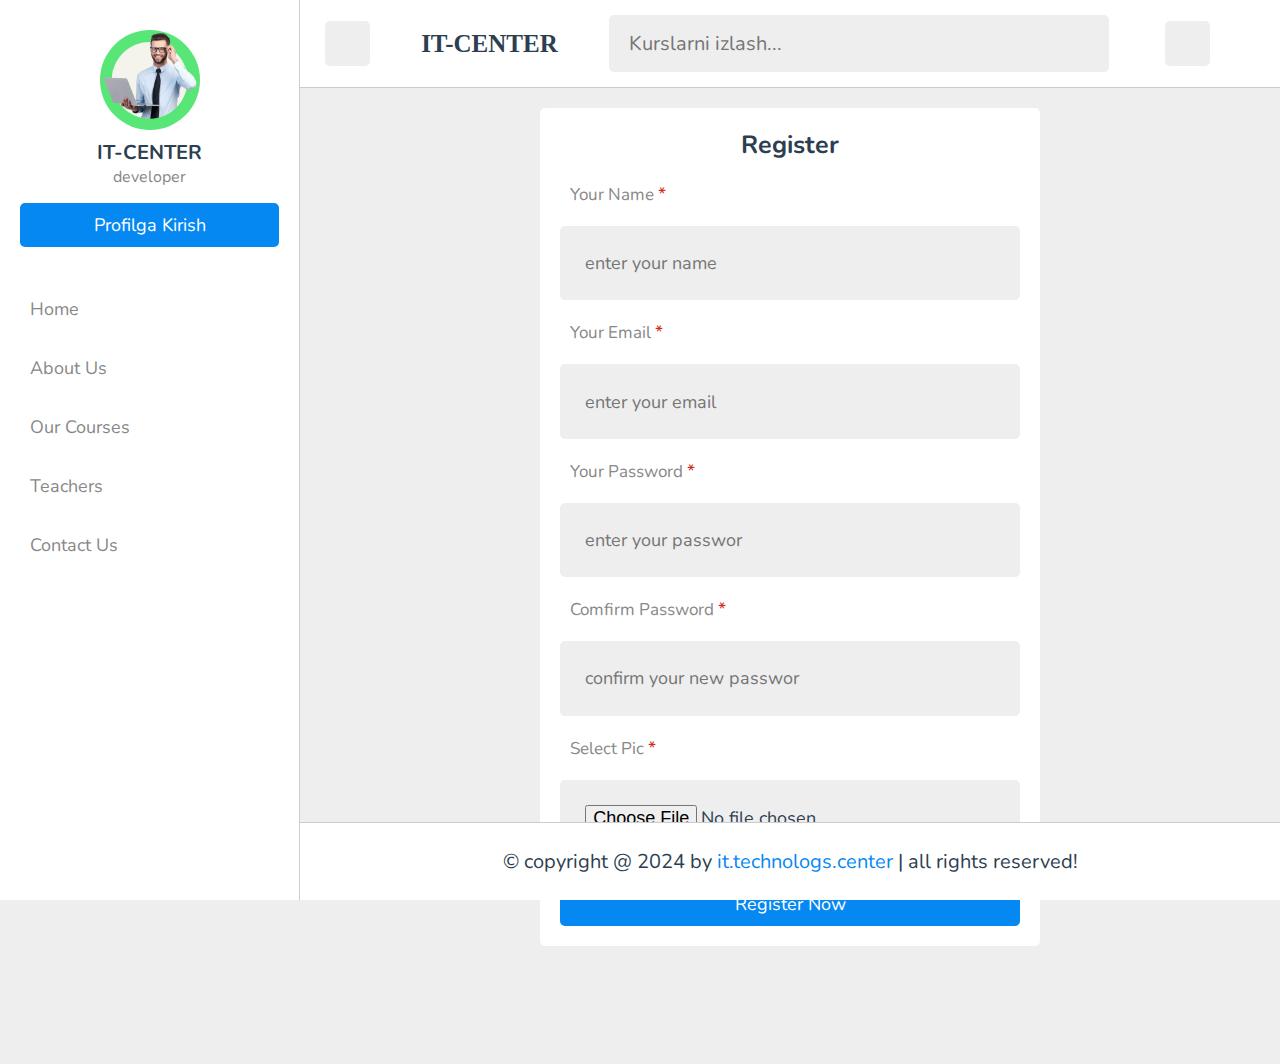
<file: it-center-website/register.html>
<!DOCTYPE html>
<html lang="en">

<head>
  <meta charset="UTF-8">
  <meta name="viewport" content="width=device-width, initial-scale=1.0">
  <title>Home</title>

  <!-- font awesome links -->
  <link rel="stylesheet" href="https://cdnjs.cloudflare.com/ajax/libs/font-awesome/6.5.2/css/all.min.css"
    integrity="sha512-SnH5WK+bZxgPHs44uWIX+LLJAJ9/2PkPKZ5QiAj6Ta86w+fsb2TkcmfRyVX3pBnMFcV7oQPJkl9QevSCWr3W6A=="
    crossorigin="anonymous" referrerpolicy="no-referrer" />

  <!-- style css links -->
  <link rel="stylesheet" href="./css/style.css">
</head>

<body>
  <!-- header section -->
  <header class="header">
    <section class="flex">
      <div class="icons">
        <div id="menu-btn" class="fas fa-bars"></div>
      </div>
      <a href="index.html" class="logo">IT-CENTER</a>

      <form action="#" method="post" class="search-form">
        <input type="text" name="search_box" placeholder="Kurslarni izlash..." maxlength="100" required>
        <button type="submit" class="fas fa-search" name="search_box"></button>
      </form>
      <div class="icons">
        <div id="search-btn" class="fas fa-search"></div>
        <div id="user-btn" class="fas fa-user"></div>
        <div id="toggle-btn" class="fas fa-sun"></div>
      </div>
      <div class="profile">
        <img src="./images/logo.jpg" alt="">
        <h3>IT-CENTER</h3>
        <span>developer</span>
        <a href="profile.html" class="btn">Profilga Kirish</a>
        <div class="flex-btn">
          <a href="login.html" class="option-btn">Login</a>
          <a href="register.html" class="option-btn">register</a>
        </div>
      </div>
    </section>
  </header>
  <!-- header section -->
  <!-- Side-bar section satr -->
  <div class="side-bar">
    <div class="close-side-bar">
      <i class="fas fa-close"></i>
    </div>

    <div class="profile">
      <img src="./images/logo.jpg" alt="">
      <h3>IT-CENTER</h3>
      <span>developer</span>
      <a href="profile.html" class="btn">Profilga Kirish</a>
    </div>
    <nav class="navbar">
      <a href="index.html"><i class="fas fa-home"></i><span>home</span></a>
      <a href="about.html"><i class="fas fa-question"></i><span>about us</span></a>
      <a href="courses.html"><i class="fas fa-graduation-cap"></i><span>our courses</span></a>
      <a href="teacher.html"><i class="fas fa-chalkboard-user"></i><span>teachers</span></a>
      <a href="contact.html"><i class="fas fa-headset"></i><span>contact us</span></a>
    </nav>
  </div>
  <!-- Side-bar section end -->

  <!-- register section start -->
  <section class="form-container">
    <form action="" method="post" enctype="multipart/form-data">
      <h3>Register</h3>
      <p>your name <span>*</span></p>
      <input type="text" required name="name" maxlength="100" class="box" placeholder="enter your name">
      <p>your email <span>*</span></p>
      <input type="email" required name="email" autocomplete="off" maxlength="100" class="box" placeholder="enter your email">
      <p>your password <span>*</span></p>
      <input type="password" required name="pass" autocomplete="off" maxlength="50" class="box" placeholder="enter your passwor">
      <p>comfirm password <span>*</span></p>
      <input type="password" required name="c_pass" maxlength="50" class="box" placeholder="confirm your new passwor">
      <p>select pic <span>*</span></p>
      <input type="file" required name="image" accept="image/*" class="box">
      <input type="submit" value="Register now" name="submit" class="btn">
    </form>
  </section>
  <!-- register section end -->



  <!-- footer section start -->
  <footer class="footer">
    &copy; copyright @ 2024 by <span>it.technologs.center</span> | all rights reserved!
  </footer>
  <!-- footer section start -->

  <script src="./js/script.js"></script>
</body>

</html>
</file>
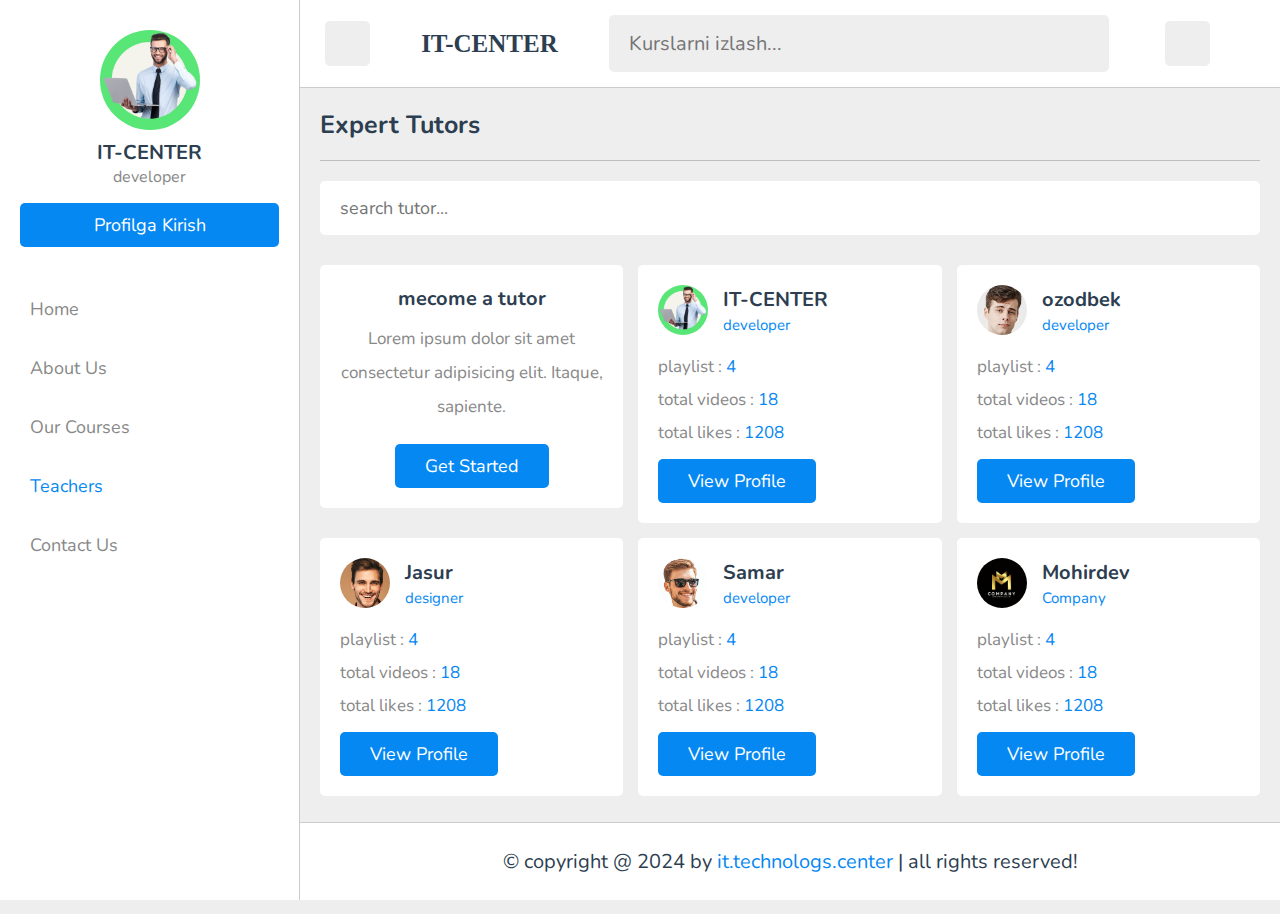
<file: it-center-website/teacher.html>
<!DOCTYPE html>
<html lang="en">

<head>
  <meta charset="UTF-8">
  <meta name="viewport" content="width=device-width, initial-scale=1.0">
  <title>Home</title>

  <!-- font awesome links -->
  <link rel="stylesheet" href="https://cdnjs.cloudflare.com/ajax/libs/font-awesome/6.5.2/css/all.min.css"
    integrity="sha512-SnH5WK+bZxgPHs44uWIX+LLJAJ9/2PkPKZ5QiAj6Ta86w+fsb2TkcmfRyVX3pBnMFcV7oQPJkl9QevSCWr3W6A=="
    crossorigin="anonymous" referrerpolicy="no-referrer" />

  <!-- style css links -->
  <link rel="stylesheet" href="./css/style.css">
</head>

<body>
  <!-- header section -->
  <header class="header">
    <section class="flex">
      <div class="icons">
        <div id="menu-btn" class="fas fa-bars"></div>
      </div>
      <a href="index.html" class="logo">IT-CENTER</a>

      <form action="#" method="post" class="search-form">
        <input type="text" name="search_box" placeholder="Kurslarni izlash..." maxlength="100" required>
        <button type="submit" class="fas fa-search" name="search_box"></button>
      </form>
      <div class="icons">
        <div id="search-btn" class="fas fa-search"></div>
        <div id="user-btn" class="fas fa-user"></div>
        <div id="toggle-btn" class="fas fa-sun"></div>
      </div>
      <div class="profile">
        <img src="./images/logo.jpg" alt="">
        <h3>IT-CENTER</h3>
        <span>developer</span>
        <a href="profile.html" class="btn">Profilga Kirish</a>
        <div class="flex-btn">
          <a href="login.html" class="option-btn">Login</a>
          <a href="register.html" class="option-btn">register</a>
        </div>
      </div>
    </section>
  </header>
  <!-- header section -->
  <!-- Side-bar section satr -->
  <div class="side-bar">
    <div class="close-side-bar">
      <i class="fas fa-close"></i>
    </div>

    <div class="profile">
      <img src="./images/logo.jpg" alt="">
      <h3>IT-CENTER</h3>
      <span>developer</span>
      <a href="profile.html" class="btn">Profilga Kirish</a>
    </div>
    <nav class="navbar">
      <a href="index.html"><i class="fas fa-home"></i><span>home</span></a>
      <a href="about.html"><i class="fas fa-question"></i><span>about us</span></a>
      <a href="courses.html"><i class="fas fa-graduation-cap"></i><span>our courses</span></a>
      <a href="teacher.html"><i class="fas fa-chalkboard-user"></i><span class="active">teachers</span></a>
      <a href="contact.html"><i class="fas fa-headset"></i><span>contact us</span></a>
    </nav>
  </div>
  <!-- Side-bar section end -->


  <!-- teachers section start -->
  <section class="teachers">
    <h1 class="heading">expert tutors</h1>
    <form action="" method="post" class="search-tutor">
      <input type="text" name="search_box" maxlength="100" placeholder="search tutor..." required>
      <button type="submit" name="search_tutor" class="fas fa-search"></button>
    </form>

    <div class="box-container">
      <div class="box offer">
        <h3>mecome a tutor</h3>
        <p>Lorem ipsum dolor sit amet consectetur adipisicing elit. Itaque, sapiente.</p>
        <a href="register.html" class="inline-btn">get started</a>
      </div>
      <div class="box">
        <div class="tutor">
          <img src="images/logo.jpg" alt="">
          <div>
            <h3>IT-CENTER</h3>
            <span>developer</span>
          </div>
        </div>
        <p>playlist : <span>4</span></p>
        <p>total videos : <span>18</span></p>
        <p>total likes : <span>1208</span></p>
        <a href="teacher_profile.html" class="inline-btn">view profile</a>
      </div>
      <div class="box">
        <div class="tutor">
          <img src="images/11.jpg" alt="">
          <div>
            <h3>ozodbek</h3>
            <span>developer</span>
          </div>
        </div>
        <p>playlist : <span>4</span></p>
        <p>total videos : <span>18</span></p>
        <p>total likes : <span>1208</span></p>
        <a href="teacher_profile.html" class="inline-btn">view profile</a>
      </div>
      <div class="box">
        <div class="tutor">
          <img src="images/08.jpg" alt="">
          <div>
            <h3>Jasur</h3>
            <span>designer</span>
          </div>
        </div>
        <p>playlist : <span>4</span></p>
        <p>total videos : <span>18</span></p>
        <p>total likes : <span>1208</span></p>
        <a href="teacher_profile.html" class="inline-btn">view profile</a>
      </div>
      <div class="box">
        <div class="tutor">
          <img src="images/07.jpg" alt="">
          <div>
            <h3>Samar</h3>
            <span>developer</span>
          </div>
        </div>
        <p>playlist : <span>4</span></p>
        <p>total videos : <span>18</span></p>
        <p>total likes : <span>1208</span></p>
        <a href="teacher_profile.html" class="inline-btn">view profile</a>
      </div>
      <div class="box">
        <div class="tutor">
          <img src="images/mm.jpg" alt="">
          <div>
            <h3>Mohirdev</h3>
            <span>Company</span>
          </div>
        </div>
        <p>playlist : <span>4</span></p>
        <p>total videos : <span>18</span></p>
        <p>total likes : <span>1208</span></p>
        <a href="teacher_profile.html" class="inline-btn">view profile</a>
      </div>
    </div>
  </section>
  <!-- teachers section end -->




  <!-- footer section start -->
  <footer class="footer">
    &copy; copyright @ 2024 by <span>it.technologs.center</span> | all rights reserved!
  </footer>
  <!-- footer section start -->

  <script src="./js/script.js"></script>
</body>

</html>
</file>
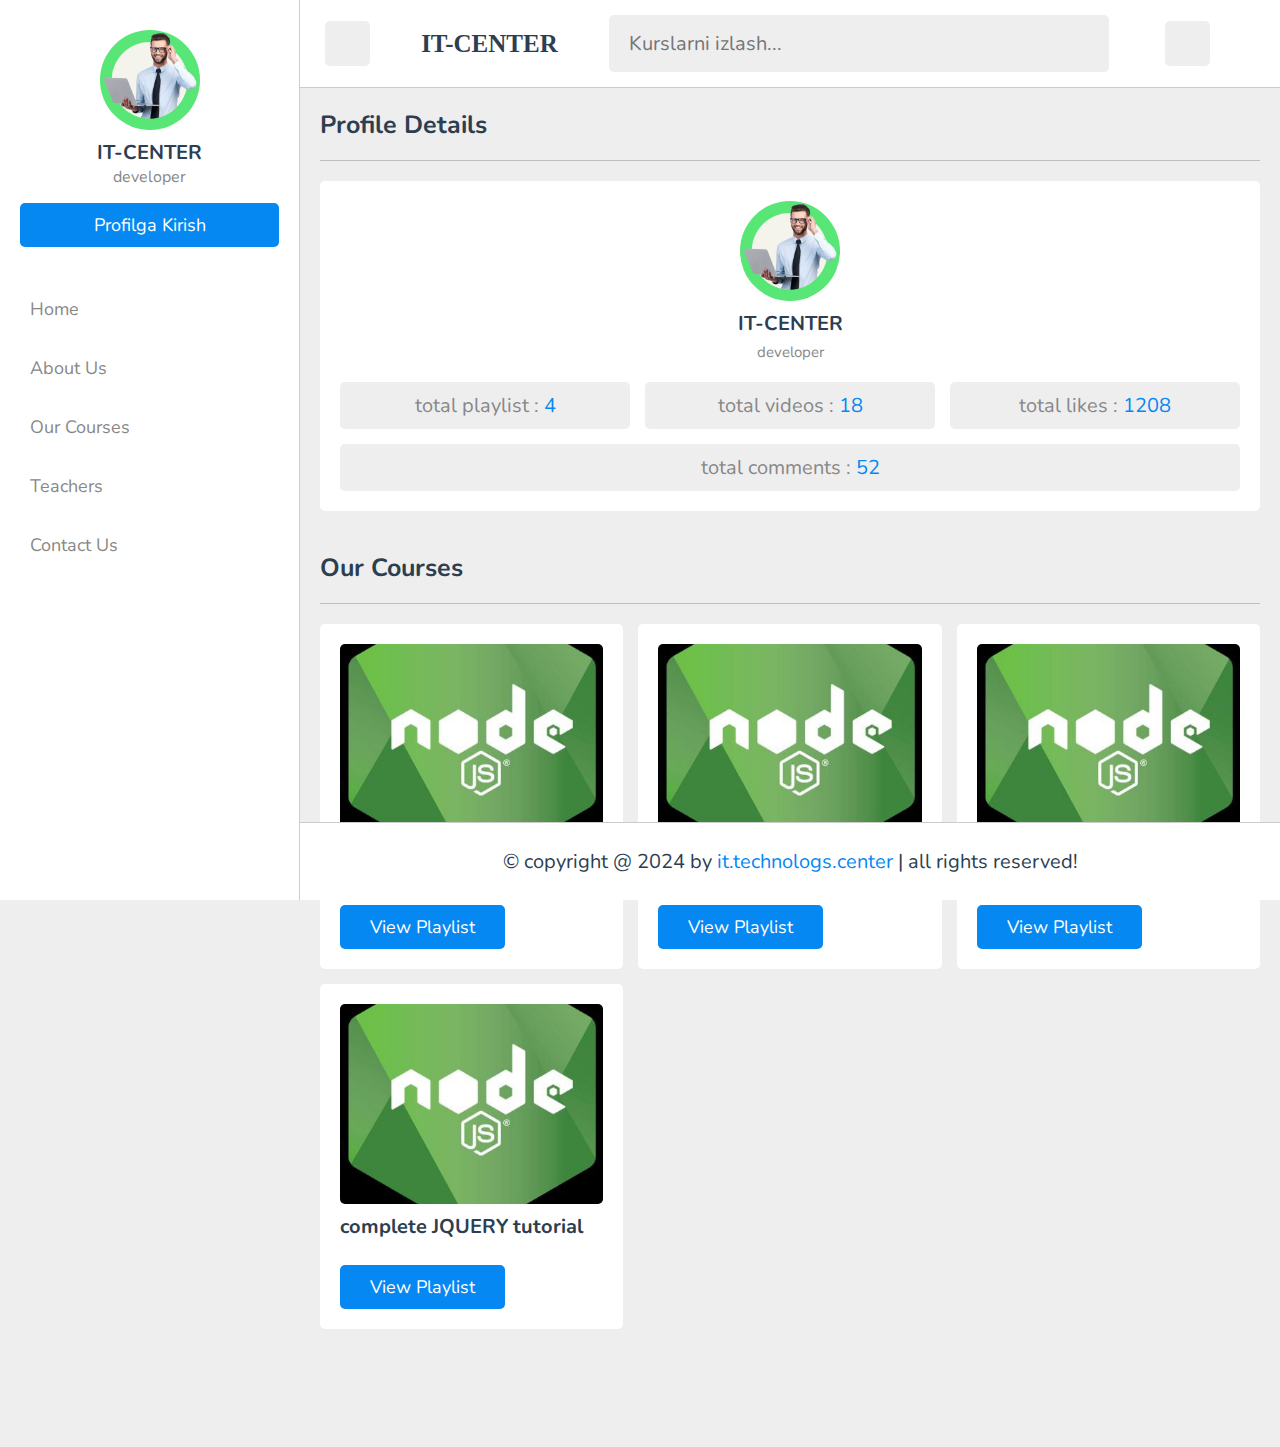
<file: it-center-website/teacher_profile.html>
<!DOCTYPE html>
<html lang="en">

<head>
  <meta charset="UTF-8">
  <meta name="viewport" content="width=device-width, initial-scale=1.0">
  <title>Home</title>

  <!-- font awesome links -->
  <link rel="stylesheet" href="https://cdnjs.cloudflare.com/ajax/libs/font-awesome/6.5.2/css/all.min.css"
    integrity="sha512-SnH5WK+bZxgPHs44uWIX+LLJAJ9/2PkPKZ5QiAj6Ta86w+fsb2TkcmfRyVX3pBnMFcV7oQPJkl9QevSCWr3W6A=="
    crossorigin="anonymous" referrerpolicy="no-referrer" />

  <!-- style css links -->
  <link rel="stylesheet" href="./css/style.css">
</head>

<body>
  <!-- header section -->
  <header class="header">
    <section class="flex">
      <div class="icons">
        <div id="menu-btn" class="fas fa-bars"></div>
      </div>
      <a href="index.html" class="logo">IT-CENTER</a>

      <form action="#" method="post" class="search-form">
        <input type="text" name="search_box" placeholder="Kurslarni izlash..." maxlength="100" required>
        <button type="submit" class="fas fa-search" name="search_box"></button>
      </form>
      <div class="icons">
        <div id="search-btn" class="fas fa-search"></div>
        <div id="user-btn" class="fas fa-user"></div>
        <div id="toggle-btn" class="fas fa-sun"></div>
      </div>
      <div class="profile">
        <img src="./images/logo.jpg" alt="">
        <h3>IT-CENTER</h3>
        <span>developer</span>
        <a href="profile.html" class="btn">Profilga Kirish</a>
        <div class="flex-btn">
          <a href="login.html" class="option-btn">Login</a>
          <a href="register.html" class="option-btn">register</a>
        </div>
      </div>
    </section>
  </header>
  <!-- header section -->
  <!-- Side-bar section satr -->
  <div class="side-bar">
    <div class="close-side-bar">
      <i class="fas fa-close"></i>
    </div>

    <div class="profile">
      <img src="./images/logo.jpg" alt="">
      <h3>IT-CENTER</h3>
      <span>developer</span>
      <a href="profile.html" class="btn">Profilga Kirish</a>
    </div>
    <nav class="navbar">
      <a href="index.html"><i class="fas fa-home"></i><span>home</span></a>
      <a href="about.html"><i class="fas fa-question"></i><span>about us</span></a>
      <a href="courses.html"><i class="fas fa-graduation-cap"></i><span>our courses</span></a>
      <a href=""><i class="fas fa-chalkboard-user"></i><span>teachers</span></a>
      <a href="contact.html"><i class="fas fa-headset"></i><span>contact us</span></a>
    </nav>
  </div>
  <!-- Side-bar section end -->
  <!-- teachers profile section start -->
  <section class="tutor-profile">
    <h1 class="heading">profile details</h1>
    <div class="details">
      <div class="tutor">
        <img src="./images/logo.jpg" alt="">
        <h3>IT-CENTER</h3>
        <span>developer</span>
      </div>
      <div class="flex">
        <p>total playlist : <span>4</span></p>
        <p>total videos : <span>18</span></p>
        <p>total likes : <span>1208</span></p>
        <p>total comments : <span>52</span></p>
      </div>
    </div>
  </section>
  <!-- teachers profile section end -->
  
  <!-- courses section start-->
  <section class="courses">
    <h1 class="heading">our courses</h1>
    <div class="box-container">
      <div class="box">
        <img src="images/node.jpg" class="thumb" alt="">
        <h3 class="title">complete HTML tutorial</h3>
        <a href="playlist.html" class="inline-btn">view playlist</a>
      </div>
      <div class="box">
        <img src="images/node.jpg" class="thumb" alt="">
        <h3 class="title">complete CSS tutorial</h3>
        <a href="playlist.html" class="inline-btn">view playlist</a>
      </div>
      <div class="box">
        <img src="images/node.jpg" class="thumb" alt="">
        <h3 class="title">complete JS tutorial</h3>
        <a href="playlist.html" class="inline-btn">view playlist</a>
      </div>
      <div class="box">
        <img src="images/node.jpg" class="thumb" alt="">
        <h3 class="title">complete JQUERY tutorial</h3>
        <a href="playlist.html" class="inline-btn">view playlist</a>
      </div>
  </section>
  <!-- courses section end-->



  <!-- footer section start -->
  <footer class="footer">
    &copy; copyright @ 2024 by <span>it.technologs.center</span> | all rights reserved!
  </footer>
  <!-- footer section start -->

  <script src="./js/script.js"></script>
</body>

</html>
</file>
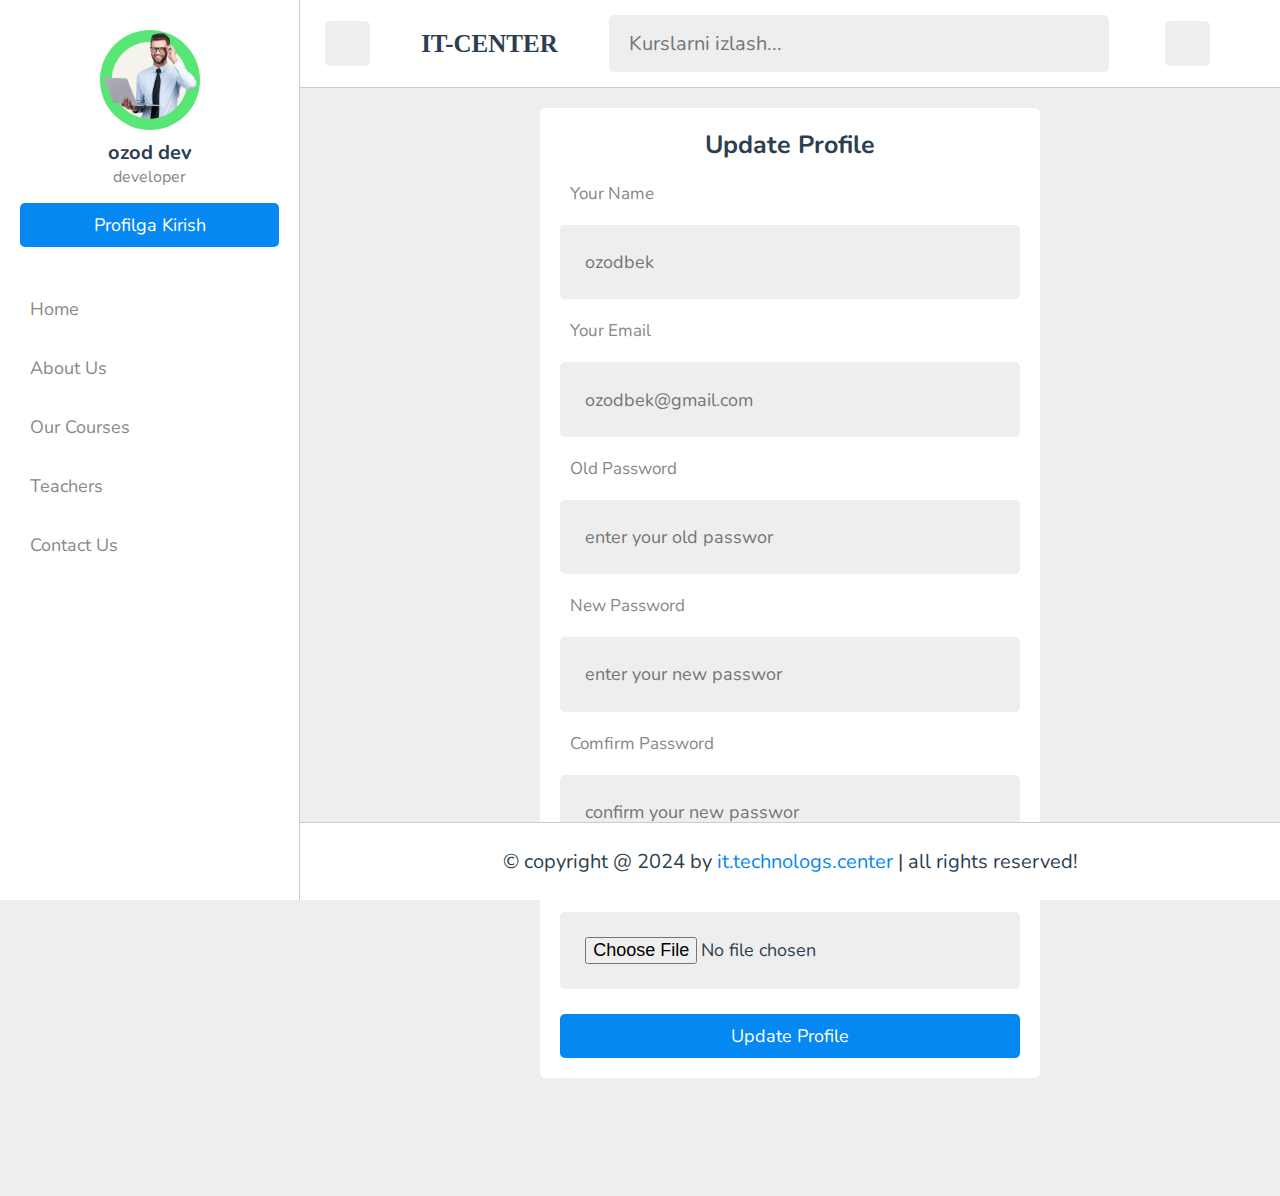
<file: it-center-website/update.html>
<!DOCTYPE html>
<html lang="en">

<head>
  <meta charset="UTF-8">
  <meta name="viewport" content="width=device-width, initial-scale=1.0">
  <title>Home</title>

  <!-- font awesome links -->
  <link rel="stylesheet" href="https://cdnjs.cloudflare.com/ajax/libs/font-awesome/6.5.2/css/all.min.css"
    integrity="sha512-SnH5WK+bZxgPHs44uWIX+LLJAJ9/2PkPKZ5QiAj6Ta86w+fsb2TkcmfRyVX3pBnMFcV7oQPJkl9QevSCWr3W6A=="
    crossorigin="anonymous" referrerpolicy="no-referrer" />

  <!-- style css links -->
  <link rel="stylesheet" href="./css/style.css">
</head>

<body>
  <!-- header section -->
  <header class="header">
    <section class="flex">
      <div class="icons">
        <div id="menu-btn" class="fas fa-bars"></div>
      </div>
      <a href="index.html" class="logo">IT-CENTER</a>

      <form action="#" method="post" class="search-form">
        <input type="text" name="search_box" placeholder="Kurslarni izlash..." maxlength="100" required>
        <button type="submit" class="fas fa-search" name="search_box"></button>
      </form>
      <div class="icons">
        <div id="search-btn" class="fas fa-search"></div>
        <div id="user-btn" class="fas fa-user"></div>
        <div id="toggle-btn" class="fas fa-sun"></div>
      </div>
      <div class="profile">
        <img src="./images/logo.jpg" alt="">
        <h3>ozod dev</h3>
        <span>developer</span>
        <a href="profile.html" class="btn">Profilga Kirish</a>
        <div class="flex-btn">
          <a href="login.html" class="option-btn">Login</a>
          <a href="register.html" class="option-btn">register</a>
        </div>
      </div>
    </section>
  </header>
  <!-- header section -->
  <!-- Side-bar section satr -->
  <div class="side-bar">
    <div class="close-side-bar">
      <i class="fas fa-close"></i>
    </div>

    <div class="profile">
      <img src="./images/logo.jpg" alt="">
      <h3>ozod dev</h3>
      <span>developer</span>
      <a href="profile.html" class="btn">Profilga Kirish</a>
    </div>
    <nav class="navbar">
      <a href="index.html"><i class="fas fa-home"></i><span>home</span></a>
      <a href="about.html"><i class="fas fa-question"></i><span>about us</span></a>
      <a href="courses.html"><i class="fas fa-graduation-cap"></i><span>our courses</span></a>
      <a href=""><i class="fas fa-chalkboard-user"></i><span>teachers</span></a>
      <a href="contact.html"><i class="fas fa-headset"></i><span>contact us</span></a>
    </nav>
  </div>
  <!-- Side-bar section end -->

  <!-- update profile section star -->
  <section class="form-container">
    <form action="" method="post" enctype="multipart/form-data">
      <h3>update profile</h3>
      <p>your name</p>
      <input type="text" name="name" maxlength="100" class="box" placeholder="ozodbek">
      <p>your email</p>
      <input type="email" name="email" maxlength="100" class="box" placeholder="ozodbek@gmail.com">
      <p>old password</p>
      <input type="password" name="old_pass" maxlength="50" class="box" placeholder="enter your old passwor">
      <p>new password</p>
      <input type="password" name="new_pass" maxlength="50" class="box" placeholder="enter your new passwor">
      <p>comfirm password</p>
      <input type="password" name="c_pass" maxlength="50" class="box" placeholder="confirm your new passwor">
      <p>update pic</p>
      <input type="file" name="image" accept="image/*" class="box">
      <input type="submit" value="update profile" name="submit" class="btn">
    </form>
  </section>
  <!-- update profile section end -->



  <!-- footer section start -->
  <footer class="footer">
    &copy; copyright @ 2024 by <span>it.technologs.center</span> | all rights reserved!
  </footer>
  <!-- footer section start -->

  <script src="./js/script.js"></script>
</body>

</html>
</file>
<file: it-center-website/css/style.css>
@import url("https://fonts.googleapis.com/css2?family=Nunito:wght200;300;400;500;600&display=swap");

:root {
  --main-color: #0688f2;
  --red: #d12c1a;
  --oragen: #f39c12;
  --white: #fff;
  --black: #2c3e50;
  --light-color: #888;
  --light-bg: #eee;
  --border: .1rem solid rgba(0, 0, 0, 0.2);
}

* {
  font-family: "Nunito", sans-serif;
  margin: 0;
  padding: 0;
  box-sizing: border-box;
  outline: none;
  border: none;
  text-decoration: none;
}

*::selection {
  background-color: var(--main-color);
  color: #fff;
}

*::-webkit-scrollbar {
  height: 0.5rem;
  width: 1rem;
}

*::-webkit-scrollbar-track {
  background-color: transparent;
}

*::-webkit-scrollbar-thumb {
  background-color: var(--main-color);
}
html {
  font-size: 62.5%;
  overflow-x: hidden;
}

body.dark{
  --white: #222;
  --black: #fff;
  --light-color: #aaa;
  --light-bg: #333;
  --border: .1rem solid rgba(255, 255, 255, 0.2);
  transition: .2s linear;
}

body {
  background-color: var(--light-bg);
  padding-left: 30rem;
  transition: .2s linear;
}

body.active{
  padding-left: 0;
}
section {
  padding: 2rem;
  max-width: 1200px;
  margin: 0 auto;
}

.btn,
.option-btn,
.delete-btn,
.inline-btn,
.inline-option-btn,
.inline-delete-btn{
  border-radius: .5rem;
  padding: 1rem 3rem;
  font-size: 1.8rem;
  color: var(--white);
  margin-top: 1.5rem;
  text-transform: capitalize;
  cursor: pointer;
  text-align: center;
}

.btn,
.option-btn,
.delete-btn{
  display: block;
  width: 100%;
}

.inline-btn,
.inline-option-btn,
.inline-delete-btn{
  display: inline-block;
}

.btn,
.inline-btn{
  background-color: var(--main-color);
}

.delete-btn,
.inline-delete-btn{
   background-color: var(--red);
}

.option-btn,
.inline-option-btn{
   background-color: var(--oragen);
}
.btn:hover,
.option-btn:hover,
.delete-btn:hover,
.inline-btn:hover,
.inline-option-btn:hover,
.inline-delete-btn:hover{
  background-color: var(--black);
  color: var(--white);
}
.flex-btn{
  display: flex;
  gap: 1rem;
}

.heading{
  padding-bottom: 1.8rem;
  border-bottom: var(--border);
  font-size: 2.5rem;
  color: var(--black);
  text-transform: capitalize;
  margin-bottom: 2rem;
}

.header {
  background-color: var(--white);
  border-bottom: var(--border);
  position: sticky;
  top: 0;
  left: 0;
  right: 0;
  z-index: 1000;
}

.header .flex {
  padding: 1.5rem 2rem;
  position: relative;
  display: flex;
  align-items: center;
  justify-content: space-between;
}

.header .flex .logo {
  font-size: 2.5rem;
  color: var(--black);
  font-weight: bolder;
  font-family: serif;
}

.header .flex .search-form {
  width: 50rem;
  display: flex;
  align-items: center;
  border-radius: 0.5rem;
  gap: 2rem;
  padding: 1.5rem 2rem;
  background-color: var(--light-bg);
}

.header .flex .search-form input {
  width: 100%;
  background: transparent;
  font-size: 2rem;
  color: var(--black);
}

.header .flex .search-form button {
  font-size: 2.5rem;
  color: var(--black);
  cursor: pointer;
  background: transparent;
}

.header .flex .icons{
  display: flex;
}

.header .flex .icons div {
  font-size: 2rem;
  height: 4.5rem;
  color: var(--black);
  border-radius: 0.5rem;
  cursor: pointer;
  width: 4.5rem;
  line-height: 4.4rem;
  background-color: var(--light-bg);
  text-align: center;
  margin-left: 0.5rem;
}

.header .flex .icons div:hover {
  background-color: var(--black);
  color: var(--white);
}

.header .flex .fas.fa-sun{
  transition: .5s ease;
  animation: popup 5s infinite;
  background: fixed;
}

@keyframes popup{
  100%{
    transform: rotate(360deg);
  }
}

#search-btn {
  display: none;
}

.header .flex .profile{
  position: absolute;
  top: 120%;
  right: 2rem;
  background-color: var(--white);
  border-radius: .5rem;
  padding: 2rem;
  text-align: center;
  width: 30rem;
  transform: scale(0);
  transform-origin: top right;
  transition: .2s linear;
}

.header .flex .profile.active{
  transform: scale(1);
}

.header .flex .profile img{
  width: 10rem;
  height: 10rem;
  border-radius: 50%;
  object-fit: cover;
  margin-bottom: 0.5rem;
}

.header .flex .profile h3{
  font-size: 2rem;
  color: var(--black);
}

.header .flex .profile span{
  color: var(--light-color);
  font-size: 1.6rem;
}

.side-bar{
  position: fixed;
  top: 0;
  left: 0;
  height: 100vh;
  width: 30rem;
  background-color: var(--white);
  border-right: var(--border);
  transition: .2s linear;
  z-index: 1200;
}

.side-bar .close-side-bar{
  position: absolute;
  top: 0;
  right: 0;
  padding: 2rem;
  padding-bottom: 0;
  display: none;
}


.side-bar .close-side-bar i{
  height: 4.5rem;
  width: 4.5rem;
  line-height: 4.4rem;
  font-size: 2.5rem;
  color: var(--white);
  cursor: pointer;
  background-color: var(--red);
  text-align: center;
  border-radius: .5rem;
}

.side-bar .close-side-bar i:hover{
  background-color: var(--black);
}

.side-bar .profile {
  padding: 3rem 2rem;
  text-align: center;
}

.side-bar .profile img{
  width: 10rem;
  height: 10rem;
  border-radius: 50%;
  object-fit: cover;
  margin-bottom: 0.5rem;
}

.side-bar .profile h3{
  font-size: 2rem;
  color: var(--black);
}

.side-bar .profile span{
  color: var(--light-color);
  font-size: 1.6rem;
}

.side-bar .navbar a{
  display: block;
  padding: 1.5rem;
  margin: .5rem 0;
  font-size: 1.8rem;
  text-transform: capitalize;
}

.side-bar .navbar a i{
  color: var(--main-color);
  margin-right: 1.5rem;
  transition: .2s linear;
}

.side-bar .navbar a span.active{
  color: var(--main-color);
}
.side-bar .navbar a span{
  color: var(--light-color);
}

.side-bar .navbar a:hover{
  background-color: var(--light-bg);
}

.side-bar .navbar a:hover i{
  margin-right: 2.5rem;
}

.side-bar.active{
  left: -31rem;
}

.quick-select .box-container{
  display: grid;
  grid-template-columns: repeat(auto-fit, minmax(27.5rem, 1fr));
  gap: 1.5rem;
  align-items: flex-start;
  justify-content: center;
}

.quick-select .box-container .box{
  border-radius: .5rem;
  background-color: var(--white);
  padding: 2rem;
}

.quick-select .box-container .box .title{
  font-size: 2rem;
  color: var(--black);
}

.quick-select .box-container .box p{
  line-height: 1.5;
  padding-top: 1.5rem;
  color: var(--light-color);
  font-size: 1.8rem;
}

.quick-select .box-container .box p span{
  color: var(--main-color);
}

.quick-select .box-container .tutor{
  text-align: center;
  text-transform: capitalize;
}
.quick-select .box-container .tutor p{
  padding-bottom: 1rem;
}

.quick-select .box-container .box .flex{
  display: flex;
  flex-wrap: wrap;
  gap: 1rem;
  padding-top: 2rem;
}

.quick-select .box-container .box .flex a{
  padding: 1rem 1.5rem;
  border-radius: .5rem;
  font-size: 1.6rem;
  background-color: var(--light-bg);
}

.quick-select .box-container .box .flex a i{
  color: var(--black);
  margin-right: 1rem;
}

.quick-select .box-container .box .flex a span{
  color: var(--light-color);
}

.quick-select .box-container .box .flex a:hover{
  background-color: var(--black);
}

.quick-select .box-container .box .flex a:hover span{
  color: var(--white);
}
.quick-select .box-container .box .flex a:hover i{
  color: var(--white);
}

.courses .box-container{
  display: grid;
  grid-template-columns: repeat(auto-fit, minmax(30rem, 1fr));
  gap: 1.5rem;
  align-items: flex-start;
  justify-content: center;
}

.courses .box-container .box{
  border-radius: .5rem;
  background-color: var(--white);
  padding: 2rem;
}

.courses .box-container .box .tutor {
  margin-bottom: 2rem;
  display: flex;
  align-items: center;
  gap: 2rem;
}

.courses .box-container .box .tutor h3{
  font-size: 2rem;
  color: var(--black);
  margin-bottom: 0.2rem;
}

.courses .box-container .box .tutor span{
  font-size: 1.5rem;
  color: var(--light-color);
}

.courses .box-container .box .tutor img{
  width: 5rem;
  height: 5rem;
  border-radius: 50%;
  object-fit: cover;
}

.courses .box-container .box .title{
  font-size: 2rem;
  color: var(--black);
  margin-bottom: .5rem;
  padding: 0.5rem 0;
}

.courses .box-container .box .thumb{
  width: 100%;
  height: 20rem;
  border-radius: .5rem;
  object-fit: cover;
}
.courses .more-btn{
  margin-top: 2rem;
  text-align: center;
}

.about .row{
  display: flex;
  align-items: center;
  gap: 1.5rem;
  flex-wrap: wrap;
}

.about .row .image{
  flex: 1 1 40rem;
}

.about .row .image img{
  width: 100%;
  height: 50rem;
}

.about .row .content{
  flex: 1 1 40rem;
  text-align: center;
}

.about .row .content h3{
  font-size: 2.5rem;
  color: var(--black);
}

.about .row .content p{
  line-height: 2;
  font-size: 1.7rem;
  color: var(--light-color);
  padding: 1rem 0;
}

.about .box-container {
  margin-top: 3rem;
  display: flex;
  gap: 1.5rem;
  flex-wrap: wrap;
}

.about .box-container .box{
  display: flex;
  flex: 1 1 25rem;
  background-color: var(--white);
  border-radius: .5rem;
  padding: 2rem;
  align-items: center;
  gap: 2rem;
}

.about .box-container .box i{
  font-size: 3rem;
  color: var(--black);
}

.about .box-container .box h3{
  color: var(--main-color);
  font-size: 2.5rem;
  margin-bottom: 0.2rem;
}

.about .box-container .box span{
  font-size: 1.6rem;
  color: var(--light-color);
}

.reviews .box-container{
  display: grid;
  grid-template-columns: repeat(auto-fit, minmax(30rem, 1fr));
  gap: 1.5rem;
  align-items: flex-start;
  justify-content: center;
}

.reviews .box-container .box{
  border-radius: .5rem;
  padding: 2rem;
  background-color: var(--white);
  padding-top: 1.5rem;
}

.reviews .box-container .box p{
  line-height: 2;
  font-size: 1.7rem;
  color: var(--light-color);
}

.reviews .box-container .box .user{
  display: flex;
  align-items: center;
  gap: 1rem;
  margin-top: 1.5rem;
}

.reviews .box-container .box .user img{
  width: 5rem;
  height: 5rem;
  border-radius: 50%;
  object-fit: cover;
}

.reviews .box-container .box .user h3{
  font-size: 2rem;
  color: var(--black);
  margin-bottom: 0.2rem;
}

.reviews .box-container .box .user .stars i{
  color: var(--oragen);
  font-size: 1.5rem;
}

.playlist .row{
  display: flex;
  align-items: center;
  gap: 2.5rem;
  flex-wrap: wrap;
  padding: 2rem;
  background-color: var(--white);
}

.playlist .row .col{
  flex: 1 1 40rem;
}

.playlist .row .col .save-list button{
  font-size: 2rem;
  border-radius: .5rem;
  background-color: var(--light-bg);
  padding: 1.2rem 2.5rem;
  cursor: pointer;
  margin-bottom: 2rem;
}

.playlist .row .col .save-list button i{
  color: var(--black);
  margin-right: 1rem;
}

.playlist .row .col .save-list button span{
  color: var(--light-color);
}

.playlist .row .col .save-list button:hover{
  background-color: var(--black);
}

.playlist .row .col .save-list button:hover i,
.playlist .row .col .save-list button:hover span{
  color: var(--white);
}

.playlist .row .col .thumb{
  position: relative;
  height: 30rem;
}

.playlist .row .col .thumb span{
  position: absolute;
  top: 1rem;
  left: 1rem;
  border-radius: .5rem;
  padding: 0.5rem 1.5rem;
  font-size: 2rem;
  color: #fff;
  background-color: rgba(0, 0, 0, .3);
}

.playlist .row .col .thumb img{
  width: 100%;
  height: 100%;
  border-radius: .5rem;
  object-fit: cover;
}

.playlist .row .col .tutor{
  display: flex;
  align-items: center;
  gap: 1.7rem;
}

.playlist .row .col .tutor img{
  width: 7rem;
  height: 7rem;
  border-radius: 50%;
  object-fit: cover;
}

.playlist .row .col .tutor h3{
  font-size: 2rem;
  color: var(--black);
  margin-bottom: .2rem;
}

.playlist .row .col .tutor span{
  color: var(--main-color);
  font-size: 1.5rem;
}

.playlist .row .col .details{
  padding-top: 1.5rem;
}

.playlist .row .col .details h3{
  font-size: 2rem;
  color: var(--black);
}

.playlist .row .col .details  p{
  padding: 1rem 0;
  line-height: 2;
  font-size: 1.7rem;
  color: var(--light-color);
}

.playlist .row .col .details .date{
  font-size: 2rem;
  padding-top: 0.5rem;
}

.playlist .row .col .details .date i{
  color: var(--main-color);
}

.playlist .row .col .details .date span{
  color: var(--light-color);
}


.videos-container .box-container{
  display: grid;
  grid-template-columns: repeat(auto-fit, minmax(30rem, 1fr));
  gap: 1.5rem;
  align-items: flex-start;
  justify-content: center;
}

.videos-container .box-container .box{
  position: relative;
  border-radius: .5rem;
  padding: 2rem;
  background-color: var(--white);
}

.videos-container .box-container .box img{
  height: 20rem;
  width: 100%;
  border-radius: .5rem;
  object-fit: cover;
}

.videos-container .box-container .box i{
  position: absolute;
  top: 2rem;
  right: 2rem;
  left: 2rem;
  width: auto;
  height: 20rem;
  background-color: rgba(0, 0, 0, .7);
  justify-content: center;
  align-items: center;
  font-size: 4rem;
  color: #fff;
  border-radius: .5rem;
  display: none;
}

.videos-container .box-container .box:hover i{
  display: flex;
}
.videos-container .box-container .box:hover h3{
  color: var(--main-color);
}

.videos-container .box-container .box h3{
  font-size: 2rem;
  color: var(--black);
  margin-top: 1rem;
}

.watch-video .video-details{
  background-color: var(--white);
  padding: 2rem;
  border-radius: .5rem;
}

.watch-video .video-details .video{
  width: 100%;
  border-radius: .5rem;
  margin-bottom: 1rem;
  position: relative;
}

.watch-video .video-details video[poster]{
  width: 100%;
  height: 100%;
  object-fit: cover;
}

.watch-video .video-details .title{
  font-size: 2rem;
  color: var(--black);
  padding: 1.5rem 0;
}

.watch-video .video-details .info{
  display: flex;
  gap: 2rem;
  margin-bottom: 1rem;
  padding-bottom: 1rem;
  border-bottom: var(--border);
}

.watch-video .video-details .info p{
  font-size: 1.6rem;
}

.watch-video .video-details .info p i{
  margin-right: 1rem;
  color: var(--red);
}

.watch-video .video-details .info p span{
  color: var(--light-color);
}

.watch-video .video-details .tutor{
  display: flex;
  padding: 2rem 0;
  align-items: center;
  gap: 2rem;
}

.watch-video .video-details .tutor img{
  height: 7rem;
  width: 7rem;
  border-radius: 50%;
  object-fit: cover;
}

.watch-video .video-details .tutor h3{
  font-size: 2rem;
  color: var(--black);
}

.watch-video .video-details .tutor span{
  font-size: 1.5rem;
  color: var(--light-color);
}

.watch-video .video-details .flex{
  display: flex;
  align-items: center;
  justify-content: space-between;
  gap: 1.5rem;
}

.watch-video .video-details .flex button{
  background-color: var(--light-bg);
  cursor: pointer;
  padding: 1rem 2.5rem;
  font-size: 2rem;
  border-radius: .5rem;
}

.watch-video .video-details .flex button i{
  color: var(--black);
  margin-right: 1rem;
}

.watch-video .video-details .flex button span{
  color: var(--light-color);
}

.watch-video .video-details .flex button:hover{
  background-color: var(--black);
}

.watch-video .video-details .flex button:hover i,
.watch-video .video-details .flex button:hover span{
  color: var(--white);
}

.watch-video .video-details .description{
  padding-top: 2rem;
}

.watch-video .video-details .description p{
  font-size: 1.7rem;
  line-height: 2;
  color: var(--light-color);
}

.comment .add-comment{
  background-color: var(--white);
  border-radius: .5rem;
  margin-bottom: 2rem;
  padding: 2rem;
}

.comment .add-comment textarea{
  border-radius: .5rem;
  padding: 1.4rem;
  width: 100%;
  height: 20rem;
  background-color: var(--light-bg);
  resize: none;
  font-size: 1.8rem;
  color: var(--black);
}

.comment .show-comments{
  background-color: var(--white);
  border-radius: .5rem;
  padding: 2rem;
  display: grid;
  gap: 2.5rem;
}

.comment .show-comments .user {
  display: flex;
  gap: 2rem;
  align-items: center;
  margin-bottom: 2rem;
}

.comment .show-comments .user img{
  width: 5rem;
  height: 5rem;
  border-radius: 50%;
  object-fit: cover;
}

.comment .show-comments .user h3{
  font-size: 2rem;
  color: var(--black);
  margin-bottom: .2rem;
}

.comment .show-comments .user span{
  color: var(--light-color);
  font-size: 1.5rem;
}

.comment .show-comments .text{
  border-radius: .5rem;
  background-color: var(--light-bg);
  padding: 1rem 1.5rem;
  color: var(--black);
  margin: 0.5rem 0;
  position: relative;
  z-index: 0;
  white-space: pre-line;
  font-size: 1.8rem;
}

.comment .show-comments .text::before{
  content: '';
  position: absolute;
  top: -1rem;
  left: 1.5rem;
  height: 1.2rem;
  width: 2rem;
  background-color: var(--light-bg);
  clip-path: polygon(50% 0%, 0% 100%, 100% 100%);
}

.teachers .search-tutor{
  margin-bottom: 3rem;
  display: flex;
  align-items: center;
  gap: 1.5rem;
  padding: 1.5rem 2rem;
  background-color: var(--white);
  border-radius: .5rem;
}

.teachers .search-tutor input{
  width: 100%;
  font-size: 1.8rem;
  color: var(--black);
  background: transparent;
}

.teachers .search-tutor button{
  font-size: 2rem;
  cursor: pointer;
  background: transparent;
  color: var(--black);
}

.teachers .search-tutor button:hover{
  color: var(--main-color);
}

.teachers .box-container{
  display: grid;
  grid-template-columns: repeat(auto-fit, minmax(30rem, 1fr));
  gap: 1.5rem;
  align-items: flex-start;
  justify-content: center;
}

.teachers .box-container .box{
  border-radius: .5rem;
  padding: 2rem;
  background-color: var(--white);
}

.teachers .box-container .box .tutor{
  margin-bottom: 1rem;
  display: flex;
  align-items: center;
  gap: 1.5rem;
}

.teachers .box-container .box .tutor img{
  width: 5rem;
  height: 5rem;
  border-radius: 50%;
  object-fit: cover;
}

.teachers .box-container .box .tutor h3{
  color: var(--black);
  font-size: 2rem;
  margin-bottom: 0.2rem;
}

.teachers .box-container .box .tutor span{
  font-size: 1.5em;
  color: var(--main-color);
}

.teachers .box-container .box p{
  padding-top: 1rem;
  font-size: 1.7rem;
  color: var(--light-color);
}

.teachers .box-container .box p span{
  color: var(--main-color);
}

.teachers .box-container .offer{
  text-align: center;
}

.teachers .box-container .offer h3{
  font-size: 2rem;
  color: var(--black);
}

.teachers .box-container .offer p{
  line-height: 2;
  padding-bottom: 0.5rem;
}

.tutor-profile .details{
  background-color: var(--white);
  border-radius: .5rem;
  padding: 2rem;
  text-align: center;
}

.tutor-profile .details .tutor{
  margin-bottom: 2rem;
}

.tutor-profile .details .tutor img{
  width: 10rem;
  height: 10rem;
  border-radius: 50%;
  object-fit: cover;
}

.tutor-profile .details .tutor h3{
  font-size: 2rem;
  color: var(--black);
  margin: 0.5rem 0;
}

.tutor-profile .details .tutor span{
  font-size: 1.5rem;
  color: var(--light-color);
}

.tutor-profile .details .flex{
  display: flex;
  flex-wrap: wrap;
  gap: 1.5rem;
  align-items: center;
}

.tutor-profile .details .flex p{
  flex: 1 1 25rem;
  border-radius: .5rem;
  background-color: var(--light-bg);
  padding: 1rem 3rem;
  color: var(--light-color);
  font-size: 2rem;
}

.tutor-profile .details .flex p span{
  color: var(--main-color);
}

.contact .row{
  display: flex;
  align-items: center;
  gap: 2.5rem;
  flex-wrap: wrap;
}

.contact .row .image{
  flex: 1 1 50rem;
}

.contact .row .image img{
  width: 100%;
  height: 50rem;
}

.contact .row form{
  flex: 1 1 30rem;
  background-color: var(--white);
  padding: 2rem;
  text-align: center;
}

.contact .row form h3{
  font-size: 2.5rem;
  margin-bottom: 1rem;
  color: var(--black);
}

.contact .row form .box{
  width: 100%;
  margin: 1rem 0;
  border-radius: .5rem;
  background-color: var(--light-bg);
  padding: 1.4rem;
  color: var(--light-color);
  font-size: 1.8rem;
}

.contact .row form textarea{
  height: 20rem;
  resize: none;
}

.contact .box-container{
  margin-top: 3rem;
  display: flex;
  align-items: flex-start;
  gap: 1.5rem;
  flex-wrap: wrap;
}

.contact .box-container .box{
  flex: 1 1 30rem;
  border-radius: .5rem;
  background-color: var(--white);
  padding: 2rem;
  text-align: center;
}

.contact .box-container .box i{
  font-size: 3rem;
  color: var(--main-color);
  margin-bottom: 1rem;
}

.contact .box-container .box h3{
  margin: 1rem 0;
  font-size: 2rem;
  color: var(--black);
  text-transform: capitalize;
}

.contact .box-container .box a{
  display: block;
  line-height: 1.5;
  margin-top: .5rem;
  font-size: 1.7rem;
  color: var(--main-color);
}

.profile .details{
  background-color: var(--white);
  border-radius: .5rem;
  padding: 2rem;
}

.profile .details .user{
  text-align: center;
  margin-bottom: 2rem;
}

.profile .details .user img{
  height: 10rem;
  width: 10rem;
  border-radius: 50%;
  object-fit: cover;
  margin-bottom: 0.5rem;
}

.profile .details .user h3{
  font-size: 2rem;
  margin: 0.5rem 0;
  color: var(--black);
  text-transform: capitalize;
}

.profile .details .user p{
  font-size: 1.5rem;
  color: var(--light-color);
}

.profile .details .box-container{
  display: flex;
  flex-wrap: wrap;
  align-items: flex-end;
  gap: 1.5rem;
}

.profile .details .box-container .box{
  background-color: var(--light-bg);
  border-radius: .5rem;
  padding: 2rem;
  flex: 1 1 30rem;
}
.profile .details .box-container .box .flex{
  display: flex;
  align-items: center;
  gap: 1.7rem;
  margin-bottom: 1rem;
}
.profile .details .box-container .box .flex i{
  height: 4.5rem;
  width: 4.5rem;
  border-radius: .5rem;
  background-color: var(--black);
  color: var(--white);
  line-height: 4.4rem;
  font-size: 2rem;
  text-align: center;
}
.profile .details .box-container .box .flex h3{
  font-size: 2rem;
  color: var(--main-color);
  margin-bottom: 0.4rem;
}

.profile .details .box-container .box .flex span{
  font-size: 1.5rem;
  color: var(--light-color);
}


.form-container{
  display: flex;
  align-items: center;
  justify-content: center;
  min-height: calc(100vh - 20rem);
}

.form-container form{
  background-color: var(--white);
  border-radius: .5rem;
  padding: 2rem;
  width: 50rem;
}

.form-container form h3{
  text-align: center;
  font-size: 2.5rem;
  margin-bottom: 1rem;
  color: var(--black);
  text-transform: capitalize;
}

.form-container form p{
  padding: 1rem;
  font-size: 1.7rem;
  color: var(--light-color);
  text-transform: capitalize;
}

.form-container form  span{
  font-size: 1.8rem;
  color: var(--red);
}
.form-container form .box{
  width: 100%;
  padding: 1.4em;
  border-radius: .5rem;
  margin: 1rem 0;
  font-size: 1.8rem;
  color: var(--black);
  background-color: var(--light-bg);
}


@media screen and (max-width:1200px) {
  body{
    padding-left: 0;
  }

  .side-bar{
    transition: .2s linear;
    left: -30rem;
  }

  .side-bar.active{
    left: 0;
     box-shadow: 0 0 0 100vw rgba(0, 0, 0, .7);
  }
  .side-bar .close-side-bar 
  {
    display: block;
  }
}
@media screen and (max-width:991px) {
  html{
    font-size: 55%;
  }
}
@media screen and (max-width:768px) {
  #search-btn{
    display: inline-block;
  }

  .header .flex .search-form{
    position: absolute;
    top: 99%;
    right: 0;
    left: 0;
    width: auto;
    border-top: var(--border);
    border-bottom: var(--border);
    background-color: var(--white);
    clip-path: polygon(0 0,100% 0, 100% 0, 0 0);
    transition: .2s linear;
  }
  .header .flex .search-form.active{
    clip-path: polygon(0 0, 100% 0, 100% 100%, 0 100%);
  }
}
@media screen and (max-width:450px) {
  html{
    font-size: 50%;
  }

  .heading{
    font-size: 2.5rem;
  }

  .flex-btn{
    flex-flow: column;
    gap: 0;
  }

  .about .row .image img{
  height: 30rem;
  }

  .playlist .row .col .thumb img{
  height: 20rem;
}

.contact .row .image img{
  height: auto;
}
}






.footer{
  position: sticky;
  bottom: 0;
  right: 0;
  left: 0;
  background: var(--white);
  border-top: var(--border);
  padding: 2.5rem 2rem;
  color: var(--black);
  text-align: center;
  font-size: 2rem;
  margin-top: 2rem;
  z-index: 1000;
}


.footer span{
  color: var(--main-color);
}
</file>
